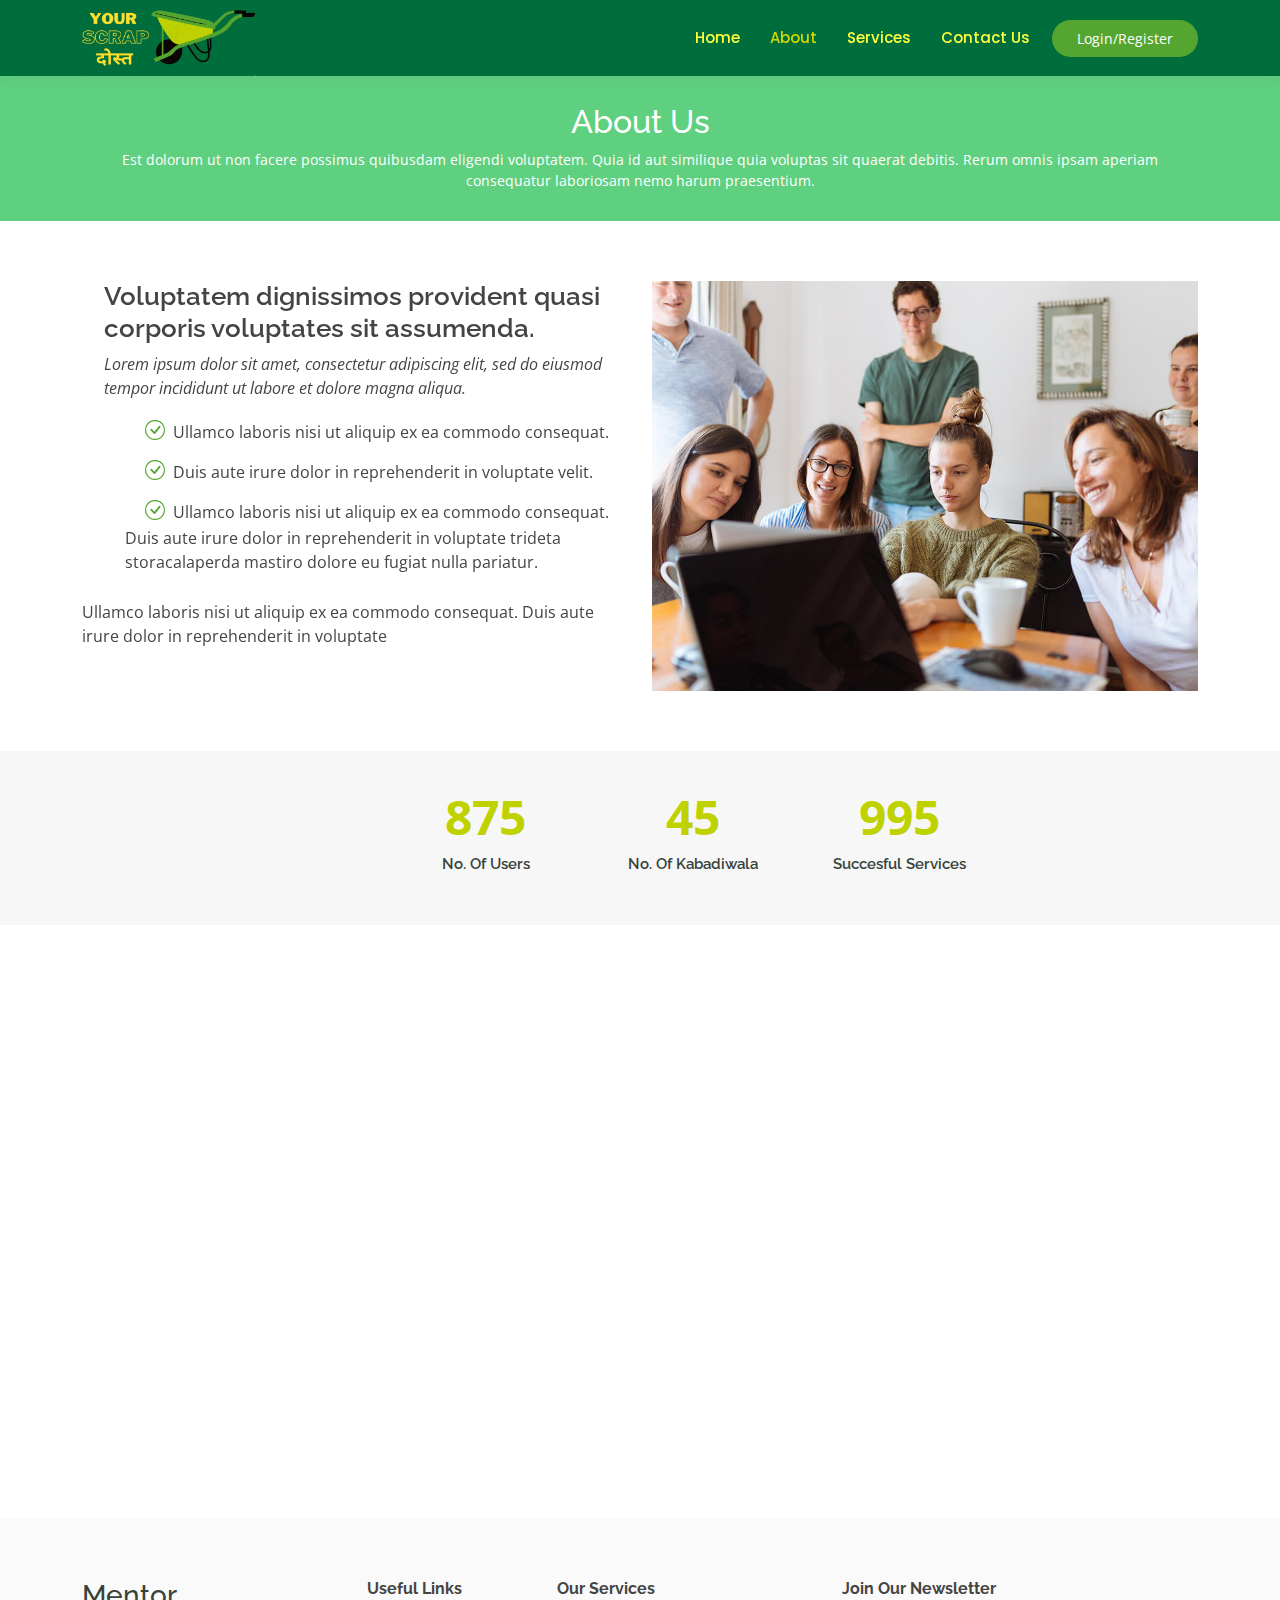
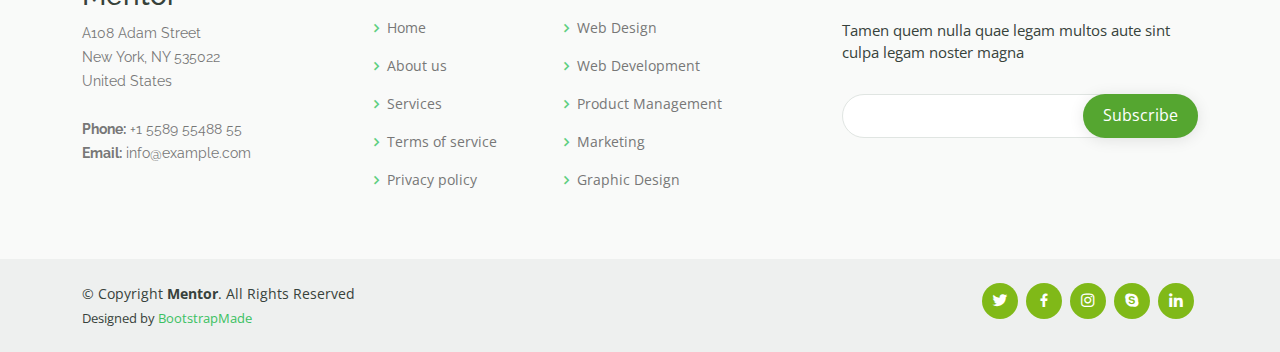
<file: about.html>
<!DOCTYPE html>
<html lang="en">

<head>
  <meta charset="utf-8">
  <meta content="width=device-width, initial-scale=1.0" name="viewport">

  <title>About - Your Scrap_दोस्त</title>
  <link rel="shortcut icon" href="assets/img/logo.png" type="image/x-icon">
  <meta content="" name="description">
  <meta content="" name="keywords">

  <!-- Favicons -->

  <link href="assets/img/apple-touch-icon.png" rel="apple-touch-icon">

  <!-- Google Fonts -->
  <link href="https://fonts.googleapis.com/css?family=Open+Sans:300,300i,400,400i,600,600i,700,700i|Raleway:300,300i,400,400i,500,500i,600,600i,700,700i|Poppins:300,300i,400,400i,500,500i,600,600i,700,700i" rel="stylesheet">

  <!-- Vendor CSS Files -->
  <link href="assets/vendor/animate.css/animate.min.css" rel="stylesheet">
  <link href="assets/vendor/aos/aos.css" rel="stylesheet">
  <link href="assets/vendor/bootstrap/css/bootstrap.min.css" rel="stylesheet">
  <link href="assets/vendor/bootstrap-icons/bootstrap-icons.css" rel="stylesheet">
  <link href="assets/vendor/boxicons/css/boxicons.min.css" rel="stylesheet">
  <link href="assets/vendor/remixicon/remixicon.css" rel="stylesheet">
  <link href="assets/vendor/swiper/swiper-bundle.min.css" rel="stylesheet">

  <!-- Template Main CSS File -->
  <link href="assets/css/style.css" rel="stylesheet">

  <!-- =======================================================
  * Template Name: Mentor
  * Updated: Mar 10 2023 with Bootstrap v5.2.3
  * Template URL: https://bootstrapmade.com/mentor-free-education-bootstrap-theme/
  * Author: BootstrapMade.com
  * License: https://bootstrapmade.com/license/
  ======================================================== -->
</head>

<body>

  <!-- ======= Header ======= -->
  <header id="header" class="fixed-top">
    <div class="container d-flex align-items-center">

      <!-- <h1 class="logo me-auto"><a href="index.html"><img src="assets/img/logo.png" alt="" class="img-fluid"></a></h1> -->
      <!-- Uncomment below if you prefer to use an image logo -->
      <a href="index.html" class="logo me-auto"><img src="assets/img/logo.png" alt="" class="img-fluid"></a>

      <nav id="navbar" class="navbar order-last order-lg-0">
        <ul>
          <li><a href="index.html">Home</a></li>
          <li><a class="active" href="about.html">About</a></li>
          <!-- <li><a href="courses.html">Courses</a></li>
          <li><a href="trainers.html">Trainers</a></li>
          <li><a href="events.html">Events</a></li> -->
          <li><a href="pricing.html">Services</a></li>

          <!-- <li class="dropdown"><a href="#"><span>Drop Down</span> <i class="bi bi-chevron-down"></i></a>
            <ul>
              <li><a href="#">Drop Down 1</a></li>
              <li class="dropdown"><a href="#"><span>Deep Drop Down</span> <i class="bi bi-chevron-right"></i></a>
                <ul>
                  <li><a href="#">Deep Drop Down 1</a></li>
                  <li><a href="#">Deep Drop Down 2</a></li>
                  <li><a href="#">Deep Drop Down 3</a></li>
                  <li><a href="#">Deep Drop Down 4</a></li>
                  <li><a href="#">Deep Drop Down 5</a></li>
                </ul>
              </li>
              <li><a href="#">Drop Down 2</a></li>
              <li><a href="#">Drop Down 3</a></li>
              <li><a href="#">Drop Down 4</a></li>
            </ul>
          </li> -->
          <li><a href="contact.html">Contact Us</a></li>
        </ul>
        <i class="bi bi-list mobile-nav-toggle"></i>
      </nav><!-- .navbar -->

      <a href="courses.html" class="get-started-btn">Login/Register</a>

    </div>
  </header><!-- End Header -->

  <main id="main">
    <!-- ======= Breadcrumbs ======= -->
    <div class="breadcrumbs" data-aos="fade-in">
      <div class="container">
        <h2>About Us</h2>
        <p>Est dolorum ut non facere possimus quibusdam eligendi voluptatem. Quia id aut similique quia voluptas sit quaerat debitis. Rerum omnis ipsam aperiam consequatur laboriosam nemo harum praesentium. </p>
      </div>
    </div><!-- End Breadcrumbs -->

    <!-- ======= About Section ======= -->
    <section id="about" class="about">
      <div class="container" data-aos="fade-up">

        <div class="row">
          <div class="col-lg-6 order-1 order-lg-2" data-aos="fade-left" data-aos-delay="100">
            <img src="assets/img/about.jpg" class="img-fluid" alt="">
          </div>
          <div class="col-lg-6 pt-4 pt-lg-0 order-2 order-lg-1 content">
            <h3>Voluptatem dignissimos provident quasi corporis voluptates sit assumenda.</h3>
            <p class="fst-italic">
              Lorem ipsum dolor sit amet, consectetur adipiscing elit, sed do eiusmod tempor incididunt ut labore et dolore
              magna aliqua.
            </p>
            <ul>
              <li><i class="bi bi-check-circle"></i> Ullamco laboris nisi ut aliquip ex ea commodo consequat.</li>
              <li><i class="bi bi-check-circle"></i> Duis aute irure dolor in reprehenderit in voluptate velit.</li>
              <li><i class="bi bi-check-circle"></i> Ullamco laboris nisi ut aliquip ex ea commodo consequat. Duis aute irure dolor in reprehenderit in voluptate trideta storacalaperda mastiro dolore eu fugiat nulla pariatur.</li>
            </ul>
            <p>
              Ullamco laboris nisi ut aliquip ex ea commodo consequat. Duis aute irure dolor in reprehenderit in voluptate
            </p>

          </div>
        </div>

      </div>
    </section><!-- End About Section -->

    <!-- ======= Counts Section ======= -->
    <section id="counts" class="counts section-bg">
      <div class="container">

        <div class="row counters">

          <div class="col-lg-3 col-6 text-center">
            <span data-purecounter-start="0" data-purecounter-end="1232" data-purecounter-duration="1" class="purecounter"></span>
            <p>No. Of Users</p>
          </div>

          <div class="col-lg-3 col-6 text-center">
            <span data-purecounter-start="0" data-purecounter-end="64" data-purecounter-duration="1" class="purecounter"></span>
            <p>No. Of Kabadiwala</p>
          </div>

          <div class="col-lg-3 col-6 text-center">
            <span data-purecounter-start="0" data-purecounter-end="1402" data-purecounter-duration="1" class="purecounter"></span>
            <p>Succesful Services</p>
          </div>

        </div>

      </div>
    </section><!-- End Counts Section -->

    <!-- ======= Testimonials Section ======= -->
    <section id="testimonials" class="testimonials">
      <div class="container" data-aos="fade-up">

        <div class="section-title">
          <h2>Reviews</h2>
          <p>What our customers are saying</p>
        </div>

        <div class="testimonials-slider swiper" data-aos="fade-up" data-aos-delay="100">
          <div class="swiper-wrapper">

            <div class="swiper-slide">
              <div class="testimonial-wrap">
                <div class="testimonial-item">
                  <img src="assets/img/testimonials/testimonials-1.jpg" class="testimonial-img" alt="">
                  <h3>Saul Goodman</h3>
                  <h4>Ceo &amp; Founder</h4>
                  <p>
                    <i class="bx bxs-quote-alt-left quote-icon-left"></i>
                    Proin iaculis purus consequat sem cure digni ssim donec porttitora entum suscipit rhoncus. Accusantium quam, ultricies eget id, aliquam eget nibh et. Maecen aliquam, risus at semper.
                    <i class="bx bxs-quote-alt-right quote-icon-right"></i>
                  </p>
                </div>
              </div>
            </div><!-- End testimonial item -->

            <div class="swiper-slide">
              <div class="testimonial-wrap">
                <div class="testimonial-item">
                  <img src="assets/img/testimonials/testimonials-2.jpg" class="testimonial-img" alt="">
                  <h3>Sara Wilsson</h3>
                  <h4>Designer</h4>
                  <p>
                    <i class="bx bxs-quote-alt-left quote-icon-left"></i>
                    Export tempor illum tamen malis malis eram quae irure esse labore quem cillum quid cillum eram malis quorum velit fore eram velit sunt aliqua noster fugiat irure amet legam anim culpa.
                    <i class="bx bxs-quote-alt-right quote-icon-right"></i>
                  </p>
                </div>
              </div>
            </div><!-- End testimonial item -->

            <div class="swiper-slide">
              <div class="testimonial-wrap">
                <div class="testimonial-item">
                  <img src="assets/img/testimonials/testimonials-3.jpg" class="testimonial-img" alt="">
                  <h3>Jena Karlis</h3>
                  <h4>Store Owner</h4>
                  <p>
                    <i class="bx bxs-quote-alt-left quote-icon-left"></i>
                    Enim nisi quem export duis labore cillum quae magna enim sint quorum nulla quem veniam duis minim tempor labore quem eram duis noster aute amet eram fore quis sint minim.
                    <i class="bx bxs-quote-alt-right quote-icon-right"></i>
                  </p>
                </div>
              </div>
            </div><!-- End testimonial item -->

            <div class="swiper-slide">
              <div class="testimonial-wrap">
                <div class="testimonial-item">
                  <img src="assets/img/testimonials/testimonials-4.jpg" class="testimonial-img" alt="">
                  <h3>Matt Brandon</h3>
                  <h4>Freelancer</h4>
                  <p>
                    <i class="bx bxs-quote-alt-left quote-icon-left"></i>
                    Fugiat enim eram quae cillum dolore dolor amet nulla culpa multos export minim fugiat minim velit minim dolor enim duis veniam ipsum anim magna sunt elit fore quem dolore labore illum veniam.
                    <i class="bx bxs-quote-alt-right quote-icon-right"></i>
                  </p>
                </div>
              </div>
            </div><!-- End testimonial item -->

            <div class="swiper-slide">
              <div class="testimonial-wrap">
                <div class="testimonial-item">
                  <img src="assets/img/testimonials/testimonials-5.jpg" class="testimonial-img" alt="">
                  <h3>John Larson</h3>
                  <h4>Entrepreneur</h4>
                  <p>
                    <i class="bx bxs-quote-alt-left quote-icon-left"></i>
                    Quis quorum aliqua sint quem legam fore sunt eram irure aliqua veniam tempor noster veniam enim culpa labore duis sunt culpa nulla illum cillum fugiat legam esse veniam culpa fore nisi cillum quid.
                    <i class="bx bxs-quote-alt-right quote-icon-right"></i>
                  </p>
                </div>
              </div>
            </div><!-- End testimonial item -->

          </div>
          <div class="swiper-pagination"></div>
        </div>

      </div>
    </section><!-- End Testimonials Section -->

  </main><!-- End #main -->

  <!-- ======= Footer ======= -->
  <footer id="footer">

    <div class="footer-top">
      <div class="container">
        <div class="row">

          <div class="col-lg-3 col-md-6 footer-contact">
            <h3>Mentor</h3>
            <p>
              A108 Adam Street <br>
              New York, NY 535022<br>
              United States <br><br>
              <strong>Phone:</strong> +1 5589 55488 55<br>
              <strong>Email:</strong> info@example.com<br>
            </p>
          </div>

          <div class="col-lg-2 col-md-6 footer-links">
            <h4>Useful Links</h4>
            <ul>
              <li><i class="bx bx-chevron-right"></i> <a href="#">Home</a></li>
              <li><i class="bx bx-chevron-right"></i> <a href="#">About us</a></li>
              <li><i class="bx bx-chevron-right"></i> <a href="#">Services</a></li>
              <li><i class="bx bx-chevron-right"></i> <a href="#">Terms of service</a></li>
              <li><i class="bx bx-chevron-right"></i> <a href="#">Privacy policy</a></li>
            </ul>
          </div>

          <div class="col-lg-3 col-md-6 footer-links">
            <h4>Our Services</h4>
            <ul>
              <li><i class="bx bx-chevron-right"></i> <a href="#">Web Design</a></li>
              <li><i class="bx bx-chevron-right"></i> <a href="#">Web Development</a></li>
              <li><i class="bx bx-chevron-right"></i> <a href="#">Product Management</a></li>
              <li><i class="bx bx-chevron-right"></i> <a href="#">Marketing</a></li>
              <li><i class="bx bx-chevron-right"></i> <a href="#">Graphic Design</a></li>
            </ul>
          </div>

          <div class="col-lg-4 col-md-6 footer-newsletter">
            <h4>Join Our Newsletter</h4>
            <p>Tamen quem nulla quae legam multos aute sint culpa legam noster magna</p>
            <form action="" method="post">
              <input type="email" name="email"><input type="submit" value="Subscribe">
            </form>
          </div>

        </div>
      </div>
    </div>

    <div class="container d-md-flex py-4">

      <div class="me-md-auto text-center text-md-start">
        <div class="copyright">
          &copy; Copyright <strong><span>Mentor</span></strong>. All Rights Reserved
        </div>
        <div class="credits">
          <!-- All the links in the footer should remain intact. -->
          <!-- You can delete the links only if you purchased the pro version. -->
          <!-- Licensing information: https://bootstrapmade.com/license/ -->
          <!-- Purchase the pro version with working PHP/AJAX contact form: https://bootstrapmade.com/mentor-free-education-bootstrap-theme/ -->
          Designed by <a href="https://bootstrapmade.com/">BootstrapMade</a>
        </div>
      </div>
      <div class="social-links text-center text-md-right pt-3 pt-md-0">
        <a href="#" class="twitter"><i class="bx bxl-twitter"></i></a>
        <a href="#" class="facebook"><i class="bx bxl-facebook"></i></a>
        <a href="#" class="instagram"><i class="bx bxl-instagram"></i></a>
        <a href="#" class="google-plus"><i class="bx bxl-skype"></i></a>
        <a href="#" class="linkedin"><i class="bx bxl-linkedin"></i></a>
      </div>
    </div>
  </footer><!-- End Footer -->

  <div id="preloader"></div>
  <a href="#" class="back-to-top d-flex align-items-center justify-content-center"><i class="bi bi-arrow-up-short"></i></a>

  <!-- Vendor JS Files -->
  <script src="assets/vendor/purecounter/purecounter_vanilla.js"></script>
  <script src="assets/vendor/aos/aos.js"></script>
  <script src="assets/vendor/bootstrap/js/bootstrap.bundle.min.js"></script>
  <script src="assets/vendor/swiper/swiper-bundle.min.js"></script>
  <script src="assets/vendor/php-email-form/validate.js"></script>

  <!-- Template Main JS File -->
  <script src="assets/js/main.js"></script>

</body>

</html>
</file>
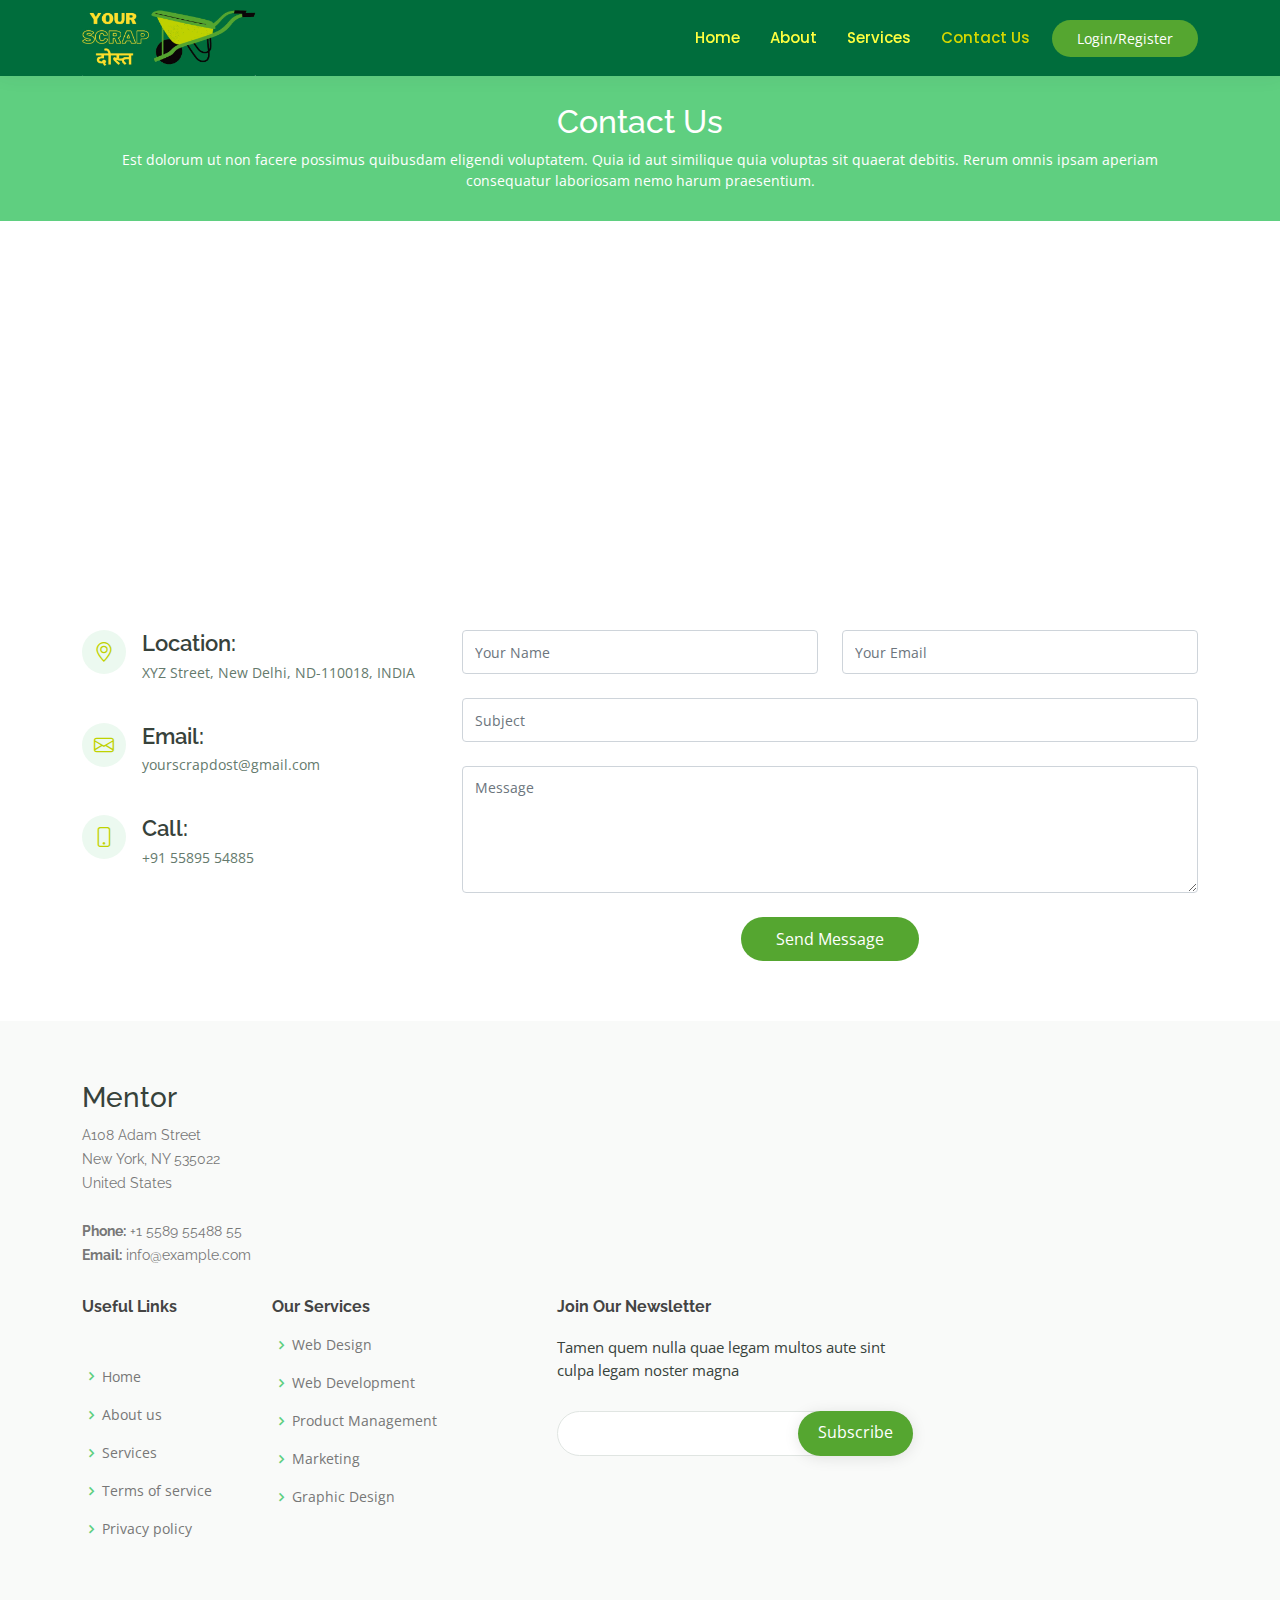
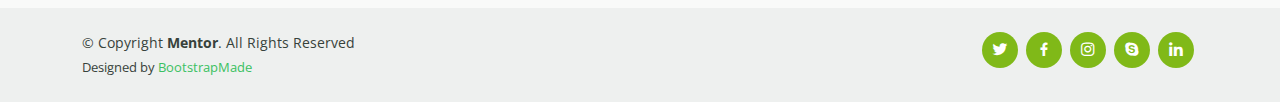
<file: contact.html>
<!DOCTYPE html>
<html lang="en">

<head>
  <meta charset="utf-8">
  <meta content="width=device-width, initial-scale=1.0" name="viewport">

  <title>Contact Us - Your Scrap_दोस्त</title>
  <link rel="shortcut icon" href="assets/img/logo.png" type="image/x-icon">
  <meta content="" name="description">
  <meta content="" name="keywords">

  <!-- Favicons -->
  <link href="assets/img/apple-touch-icon.png" rel="apple-touch-icon">

  <!-- Google Fonts -->
  <link href="https://fonts.googleapis.com/css?family=Open+Sans:300,300i,400,400i,600,600i,700,700i|Raleway:300,300i,400,400i,500,500i,600,600i,700,700i|Poppins:300,300i,400,400i,500,500i,600,600i,700,700i" rel="stylesheet">

  <!-- Vendor CSS Files -->
  <link href="assets/vendor/animate.css/animate.min.css" rel="stylesheet">
  <link href="assets/vendor/aos/aos.css" rel="stylesheet">
  <link href="assets/vendor/bootstrap/css/bootstrap.min.css" rel="stylesheet">
  <link href="assets/vendor/bootstrap-icons/bootstrap-icons.css" rel="stylesheet">
  <link href="assets/vendor/boxicons/css/boxicons.min.css" rel="stylesheet">
  <link href="assets/vendor/remixicon/remixicon.css" rel="stylesheet">
  <link href="assets/vendor/swiper/swiper-bundle.min.css" rel="stylesheet">

  <!-- Template Main CSS File -->
  <link href="assets/css/style.css" rel="stylesheet">

  <!-- =======================================================
  * Template Name: Mentor
  * Updated: Mar 10 2023 with Bootstrap v5.2.3
  * Template URL: https://bootstrapmade.com/mentor-free-education-bootstrap-theme/
  * Author: BootstrapMade.com
  * License: https://bootstrapmade.com/license/
  ======================================================== -->
</head>

<body>

  <!-- ======= Header ======= -->
  <header id="header" class="fixed-top">
    <div class="container d-flex align-items-center">

      <!-- <h1 class="logo me-auto"><a href="index.html">Mentor</a></h1> -->
      <!-- Uncomment below if you prefer to use an image logo -->
      <a href="index.html" class="logo me-auto"><img src="assets/img/logo.png" alt="" class="img-fluid"></a>

      <nav id="navbar" class="navbar order-last order-lg-0">
        <ul>
          <li><a href="index.html">Home</a></li>
          <li><a href="about.html">About</a></li>
          <!-- <li><a href="courses.html">Courses</a></li>
          <li><a href="trainers.html">Trainers</a></li>
          <li><a href="events.html">Events</a></li> -->
          <li><a href="pricing.html">Services</a></li>

          <!-- <li class="dropdown"><a href="#"><span>Drop Down</span> <i class="bi bi-chevron-down"></i></a>
            <ul>
              <li><a href="#">Drop Down 1</a></li>
              <li class="dropdown"><a href="#"><span>Deep Drop Down</span> <i class="bi bi-chevron-right"></i></a>
                <ul>
                  <li><a href="#">Deep Drop Down 1</a></li>
                  <li><a href="#">Deep Drop Down 2</a></li>
                  <li><a href="#">Deep Drop Down 3</a></li>
                  <li><a href="#">Deep Drop Down 4</a></li>
                  <li><a href="#">Deep Drop Down 5</a></li>
                </ul>
              </li>
              <li><a href="#">Drop Down 2</a></li>
              <li><a href="#">Drop Down 3</a></li>
              <li><a href="#">Drop Down 4</a></li>
            </ul>
          </li> -->
          <li><a class="active" href="contact.html">Contact Us</a></li>
        </ul>
        <i class="bi bi-list mobile-nav-toggle"></i>
      </nav><!-- .navbar -->

      <a href="courses.html" class="get-started-btn">Login/Register<a>

    </div>
  </header><!-- End Header -->

  <main id="main">

    <!-- ======= Breadcrumbs ======= -->
    <div class="breadcrumbs" data-aos="fade-in">
      <div class="container">
        <h2>Contact Us</h2>
        <p>Est dolorum ut non facere possimus quibusdam eligendi voluptatem. Quia id aut similique quia voluptas sit quaerat debitis. Rerum omnis ipsam aperiam consequatur laboriosam nemo harum praesentium. </p>
      </div>
    </div><!-- End Breadcrumbs -->

    <!-- ======= Contact Section ======= -->
    <section id="contact" class="contact">
      <div data-aos="fade-up">
        <!-- <iframe style="border:0; width: 100%; height: 350px;" src="https://www.google.com/maps/embed?pb=!1m14!1m8!1m3!1d12097.433213460943!2d-74.0062269!3d40.7101282!3m2!1i1024!2i768!4f13.1!3m3!1m2!1s0x0%3A0xb89d1fe6bc499443!2sDowntown+Conference+Center!5e0!3m2!1smk!2sbg!4v1539943755621" frameborder="0" allowfullscreen></iframe> -->
        <iframe style="border:0; width: 100%; height: 350px;" src="https://www.google.com/maps/embed?pb=!1m18!1m12!1m3!1d3502.929031379637!2d77.07953937519153!3d28.601905775681487!2m3!1f0!2f0!3f0!3m2!1i1024!2i768!4f13.1!3m3!1m2!1s0x390d1bd07f2bb4f5%3A0xd3df589a150d6de6!2sDashrathpuri%20Metro%20station%20Gate%20No.%203!5e0!3m2!1sen!2sin!4v1685351393130!5m2!1sen!2sin" frameborder="0" allowfullscreen></iframe>      
      </div>

      <div class="container" data-aos="fade-up">

        <div class="row mt-5">

          <div class="col-lg-4">
            <div class="info">
              <div class="address">
                <i class="bi bi-geo-alt"></i>
                <h4>Location:</h4>
                <p> XYZ Street, New Delhi, ND-110018, INDIA</p>
              </div>

              <div class="email">
                <i class="bi bi-envelope"></i>
                <h4>Email:</h4>
                <p>yourscrapdost@gmail.com</p>
              </div>

              <div class="phone">
                <i class="bi bi-phone"></i>
                <h4>Call:</h4>
                <p>+91 55895 54885</p>
              </div>

            </div>

          </div>

          <div class="col-lg-8 mt-5 mt-lg-0">

            <form action="forms/contact.php" method="post" role="form" class="php-email-form">
              <div class="row">
                <div class="col-md-6 form-group">
                  <input type="text" name="name" class="form-control" id="name" placeholder="Your Name" required>
                </div>
                <div class="col-md-6 form-group mt-3 mt-md-0">
                  <input type="email" class="form-control" name="email" id="email" placeholder="Your Email" required>
                </div>
              </div>
              <div class="form-group mt-3">
                <input type="text" class="form-control" name="subject" id="subject" placeholder="Subject" required>
              </div>
              <div class="form-group mt-3">
                <textarea class="form-control" name="message" rows="5" placeholder="Message" required></textarea>
              </div>
              <div class="my-3">
                <div class="loading">Loading</div>
                <div class="error-message"></div>
                <div class="sent-message">Your message has been sent. Thank you!</div>
              </div>
              <div class="text-center"><button type="submit">Send Message</button></div>
            </form>

          </div>

        </div>

      </div>
    </section><!-- End Contact Section -->

  </main><!-- End #main -->

  <!-- ======= Footer ======= -->
  <footer id="footer">

    <div class="footer-top">
      <div class="container">
        <div class="row">

          <div class="col-lg-3 col-md-6 footer-contact">
            <h3>Mentor</h3>
            <p>
              A108 Adam Street <br>
              New York, NY 535022<br>
              United States <br><br>
              <strong>Phone:</strong> +1 5589 55488 55<br>
              <strong>Email:</strong> info@example.com<br>
            </p>
          </div>

          <div class="col-lg-2 col-md-6 footer-links">
            <h4>Useful Links</h4>
            <ul>
              <li><i class="bx bx-chevron-right"></i> <a href="#">Home</a></li>
              <li><i class="bx bx-chevron-right"></i> <a href="#">About us</a></li>
              <li><i class="bx bx-chevron-right"></i> <a href="#">Services</a></li>
              <li><i class="bx bx-chevron-right"></i> <a href="#">Terms of service</a></li>
              <li><i class="bx bx-chevron-right"></i> <a href="#">Privacy policy</a></li>
            </ul>
          </div>

          <div class="col-lg-3 col-md-6 footer-links">
            <h4>Our Services</h4>
            <ul>
              <li><i class="bx bx-chevron-right"></i> <a href="#">Web Design</a></li>
              <li><i class="bx bx-chevron-right"></i> <a href="#">Web Development</a></li>
              <li><i class="bx bx-chevron-right"></i> <a href="#">Product Management</a></li>
              <li><i class="bx bx-chevron-right"></i> <a href="#">Marketing</a></li>
              <li><i class="bx bx-chevron-right"></i> <a href="#">Graphic Design</a></li>
            </ul>
          </div>

          <div class="col-lg-4 col-md-6 footer-newsletter">
            <h4>Join Our Newsletter</h4>
            <p>Tamen quem nulla quae legam multos aute sint culpa legam noster magna</p>
            <form action="" method="post">
              <input type="email" name="email"><input type="submit" value="Subscribe">
            </form>
          </div>

        </div>
      </div>
    </div>

    <div class="container d-md-flex py-4">

      <div class="me-md-auto text-center text-md-start">
        <div class="copyright">
          &copy; Copyright <strong><span>Mentor</span></strong>. All Rights Reserved
        </div>
        <div class="credits">
          <!-- All the links in the footer should remain intact. -->
          <!-- You can delete the links only if you purchased the pro version. -->
          <!-- Licensing information: https://bootstrapmade.com/license/ -->
          <!-- Purchase the pro version with working PHP/AJAX contact form: https://bootstrapmade.com/mentor-free-education-bootstrap-theme/ -->
          Designed by <a href="https://bootstrapmade.com/">BootstrapMade</a>
        </div>
      </div>
      <div class="social-links text-center text-md-right pt-3 pt-md-0">
        <a href="#" class="twitter"><i class="bx bxl-twitter"></i></a>
        <a href="#" class="facebook"><i class="bx bxl-facebook"></i></a>
        <a href="#" class="instagram"><i class="bx bxl-instagram"></i></a>
        <a href="#" class="google-plus"><i class="bx bxl-skype"></i></a>
        <a href="#" class="linkedin"><i class="bx bxl-linkedin"></i></a>
      </div>
    </div>
  </footer><!-- End Footer -->

  <div id="preloader"></div>
  <a href="#" class="back-to-top d-flex align-items-center justify-content-center"><i class="bi bi-arrow-up-short"></i></a>

  <!-- Vendor JS Files -->
  <script src="assets/vendor/purecounter/purecounter_vanilla.js"></script>
  <script src="assets/vendor/aos/aos.js"></script>
  <script src="assets/vendor/bootstrap/js/bootstrap.bundle.min.js"></script>
  <script src="assets/vendor/swiper/swiper-bundle.min.js"></script>
  <script src="assets/vendor/php-email-form/validate.js"></script>

  <!-- Template Main JS File -->
  <script src="assets/js/main.js"></script>

</body>

</html>
</file>
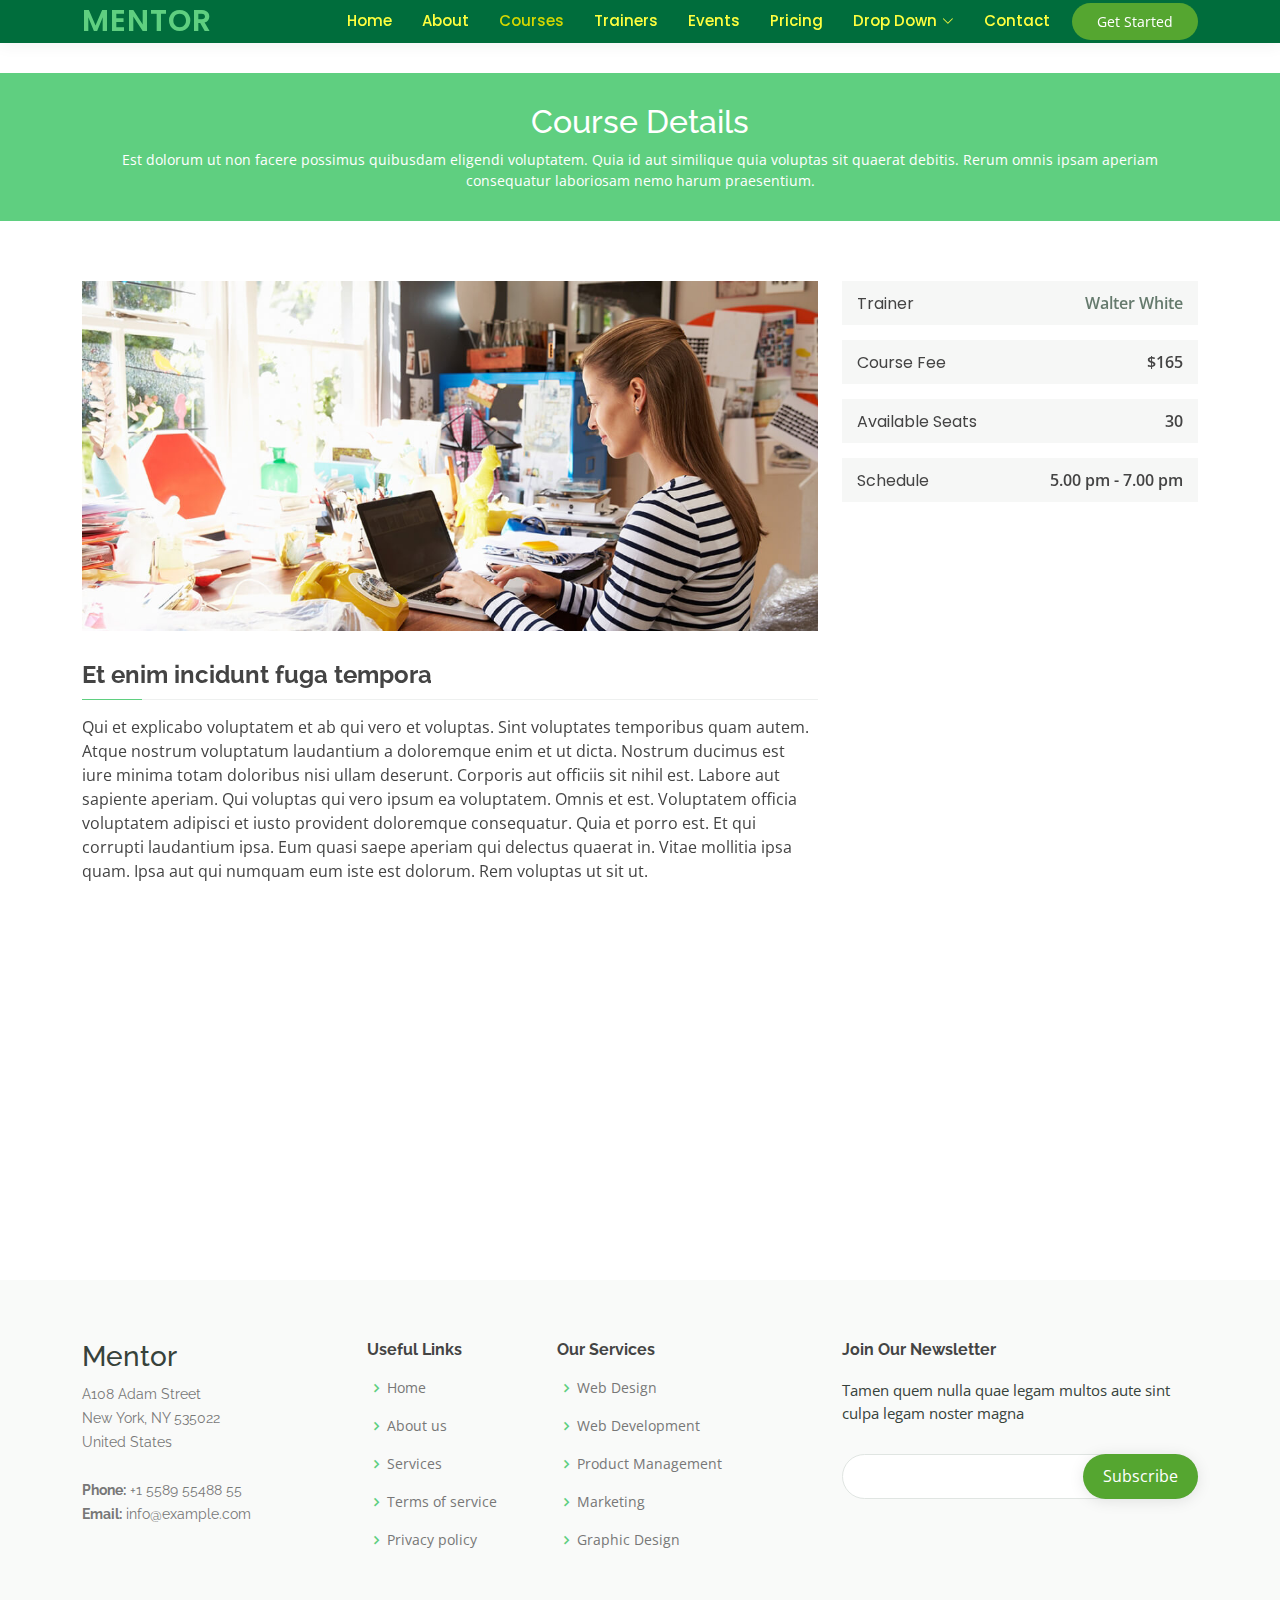
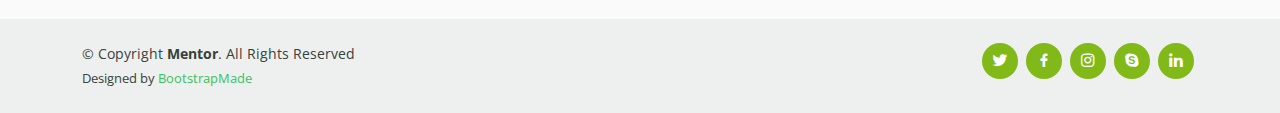
<file: course-details.html>
<!DOCTYPE html>
<html lang="en">

<head>
  <meta charset="utf-8">
  <meta content="width=device-width, initial-scale=1.0" name="viewport">

  <title>Course Details - Mentor Bootstrap Template</title>
  <meta content="" name="description">
  <meta content="" name="keywords">

  <!-- Favicons -->
  <link href="assets/img/favicon.png" rel="icon">
  <link href="assets/img/apple-touch-icon.png" rel="apple-touch-icon">

  <!-- Google Fonts -->
  <link href="https://fonts.googleapis.com/css?family=Open+Sans:300,300i,400,400i,600,600i,700,700i|Raleway:300,300i,400,400i,500,500i,600,600i,700,700i|Poppins:300,300i,400,400i,500,500i,600,600i,700,700i" rel="stylesheet">

  <!-- Vendor CSS Files -->
  <link href="assets/vendor/animate.css/animate.min.css" rel="stylesheet">
  <link href="assets/vendor/aos/aos.css" rel="stylesheet">
  <link href="assets/vendor/bootstrap/css/bootstrap.min.css" rel="stylesheet">
  <link href="assets/vendor/bootstrap-icons/bootstrap-icons.css" rel="stylesheet">
  <link href="assets/vendor/boxicons/css/boxicons.min.css" rel="stylesheet">
  <link href="assets/vendor/remixicon/remixicon.css" rel="stylesheet">
  <link href="assets/vendor/swiper/swiper-bundle.min.css" rel="stylesheet">

  <!-- Template Main CSS File -->
  <link href="assets/css/style.css" rel="stylesheet">

  <!-- =======================================================
  * Template Name: Mentor
  * Updated: Mar 10 2023 with Bootstrap v5.2.3
  * Template URL: https://bootstrapmade.com/mentor-free-education-bootstrap-theme/
  * Author: BootstrapMade.com
  * License: https://bootstrapmade.com/license/
  ======================================================== -->
</head>

<body>

  <!-- ======= Header ======= -->
  <header id="header" class="fixed-top">
    <div class="container d-flex align-items-center">

      <h1 class="logo me-auto"><a href="index.html">Mentor</a></h1>
      <!-- Uncomment below if you prefer to use an image logo -->
      <!-- <a href="index.html" class="logo me-auto"><img src="assets/img/logo.png" alt="" class="img-fluid"></a>-->

      <nav id="navbar" class="navbar order-last order-lg-0">
        <ul>
          <li><a href="index.html">Home</a></li>
          <li><a href="about.html">About</a></li>
          <li><a class="active" href="courses.html">Courses</a></li>
          <li><a href="trainers.html">Trainers</a></li>
          <li><a href="events.html">Events</a></li>
          <li><a href="pricing.html">Pricing</a></li>

          <li class="dropdown"><a href="#"><span>Drop Down</span> <i class="bi bi-chevron-down"></i></a>
            <ul>
              <li><a href="#">Drop Down 1</a></li>
              <li class="dropdown"><a href="#"><span>Deep Drop Down</span> <i class="bi bi-chevron-right"></i></a>
                <ul>
                  <li><a href="#">Deep Drop Down 1</a></li>
                  <li><a href="#">Deep Drop Down 2</a></li>
                  <li><a href="#">Deep Drop Down 3</a></li>
                  <li><a href="#">Deep Drop Down 4</a></li>
                  <li><a href="#">Deep Drop Down 5</a></li>
                </ul>
              </li>
              <li><a href="#">Drop Down 2</a></li>
              <li><a href="#">Drop Down 3</a></li>
              <li><a href="#">Drop Down 4</a></li>
            </ul>
          </li>
          <li><a href="contact.html">Contact</a></li>
        </ul>
        <i class="bi bi-list mobile-nav-toggle"></i>
      </nav><!-- .navbar -->

      <a href="courses.html" class="get-started-btn">Get Started</a>

    </div>
  </header><!-- End Header -->

  <main id="main">

    <!-- ======= Breadcrumbs ======= -->
    <div class="breadcrumbs" data-aos="fade-in">
      <div class="container">
        <h2>Course Details</h2>
        <p>Est dolorum ut non facere possimus quibusdam eligendi voluptatem. Quia id aut similique quia voluptas sit quaerat debitis. Rerum omnis ipsam aperiam consequatur laboriosam nemo harum praesentium. </p>
      </div>
    </div><!-- End Breadcrumbs -->

    <!-- ======= Cource Details Section ======= -->
    <section id="course-details" class="course-details">
      <div class="container" data-aos="fade-up">

        <div class="row">
          <div class="col-lg-8">
            <img src="assets/img/course-details.jpg" class="img-fluid" alt="">
            <h3>Et enim incidunt fuga tempora</h3>
            <p>
              Qui et explicabo voluptatem et ab qui vero et voluptas. Sint voluptates temporibus quam autem. Atque nostrum voluptatum laudantium a doloremque enim et ut dicta. Nostrum ducimus est iure minima totam doloribus nisi ullam deserunt. Corporis aut officiis sit nihil est. Labore aut sapiente aperiam.
              Qui voluptas qui vero ipsum ea voluptatem. Omnis et est. Voluptatem officia voluptatem adipisci et iusto provident doloremque consequatur. Quia et porro est. Et qui corrupti laudantium ipsa.
              Eum quasi saepe aperiam qui delectus quaerat in. Vitae mollitia ipsa quam. Ipsa aut qui numquam eum iste est dolorum. Rem voluptas ut sit ut.
            </p>
          </div>
          <div class="col-lg-4">

            <div class="course-info d-flex justify-content-between align-items-center">
              <h5>Trainer</h5>
              <p><a href="#">Walter White</a></p>
            </div>

            <div class="course-info d-flex justify-content-between align-items-center">
              <h5>Course Fee</h5>
              <p>$165</p>
            </div>

            <div class="course-info d-flex justify-content-between align-items-center">
              <h5>Available Seats</h5>
              <p>30</p>
            </div>

            <div class="course-info d-flex justify-content-between align-items-center">
              <h5>Schedule</h5>
              <p>5.00 pm - 7.00 pm</p>
            </div>

          </div>
        </div>

      </div>
    </section><!-- End Cource Details Section -->

    <!-- ======= Cource Details Tabs Section ======= -->
    <section id="cource-details-tabs" class="cource-details-tabs">
      <div class="container" data-aos="fade-up">

        <div class="row">
          <div class="col-lg-3">
            <ul class="nav nav-tabs flex-column">
              <li class="nav-item">
                <a class="nav-link active show" data-bs-toggle="tab" href="#tab-1">Modi sit est</a>
              </li>
              <li class="nav-item">
                <a class="nav-link" data-bs-toggle="tab" href="#tab-2">Unde praesentium sed</a>
              </li>
              <li class="nav-item">
                <a class="nav-link" data-bs-toggle="tab" href="#tab-3">Pariatur explicabo vel</a>
              </li>
              <li class="nav-item">
                <a class="nav-link" data-bs-toggle="tab" href="#tab-4">Nostrum qui quasi</a>
              </li>
              <li class="nav-item">
                <a class="nav-link" data-bs-toggle="tab" href="#tab-5">Iusto ut expedita aut</a>
              </li>
            </ul>
          </div>
          <div class="col-lg-9 mt-4 mt-lg-0">
            <div class="tab-content">
              <div class="tab-pane active show" id="tab-1">
                <div class="row">
                  <div class="col-lg-8 details order-2 order-lg-1">
                    <h3>Architecto ut aperiam autem id</h3>
                    <p class="fst-italic">Qui laudantium consequatur laborum sit qui ad sapiente dila parde sonata raqer a videna mareta paulona marka</p>
                    <p>Et nobis maiores eius. Voluptatibus ut enim blanditiis atque harum sint. Laborum eos ipsum ipsa odit magni. Incidunt hic ut molestiae aut qui. Est repellat minima eveniet eius et quis magni nihil. Consequatur dolorem quaerat quos qui similique accusamus nostrum rem vero</p>
                  </div>
                  <div class="col-lg-4 text-center order-1 order-lg-2">
                    <img src="assets/img/course-details-tab-1.png" alt="" class="img-fluid">
                  </div>
                </div>
              </div>
              <div class="tab-pane" id="tab-2">
                <div class="row">
                  <div class="col-lg-8 details order-2 order-lg-1">
                    <h3>Et blanditiis nemo veritatis excepturi</h3>
                    <p class="fst-italic">Qui laudantium consequatur laborum sit qui ad sapiente dila parde sonata raqer a videna mareta paulona marka</p>
                    <p>Ea ipsum voluptatem consequatur quis est. Illum error ullam omnis quia et reiciendis sunt sunt est. Non aliquid repellendus itaque accusamus eius et velit ipsa voluptates. Optio nesciunt eaque beatae accusamus lerode pakto madirna desera vafle de nideran pal</p>
                  </div>
                  <div class="col-lg-4 text-center order-1 order-lg-2">
                    <img src="assets/img/course-details-tab-2.png" alt="" class="img-fluid">
                  </div>
                </div>
              </div>
              <div class="tab-pane" id="tab-3">
                <div class="row">
                  <div class="col-lg-8 details order-2 order-lg-1">
                    <h3>Impedit facilis occaecati odio neque aperiam sit</h3>
                    <p class="fst-italic">Eos voluptatibus quo. Odio similique illum id quidem non enim fuga. Qui natus non sunt dicta dolor et. In asperiores velit quaerat perferendis aut</p>
                    <p>Iure officiis odit rerum. Harum sequi eum illum corrupti culpa veritatis quisquam. Neque necessitatibus illo rerum eum ut. Commodi ipsam minima molestiae sed laboriosam a iste odio. Earum odit nesciunt fugiat sit ullam. Soluta et harum voluptatem optio quae</p>
                  </div>
                  <div class="col-lg-4 text-center order-1 order-lg-2">
                    <img src="assets/img/course-details-tab-3.png" alt="" class="img-fluid">
                  </div>
                </div>
              </div>
              <div class="tab-pane" id="tab-4">
                <div class="row">
                  <div class="col-lg-8 details order-2 order-lg-1">
                    <h3>Fuga dolores inventore laboriosam ut est accusamus laboriosam dolore</h3>
                    <p class="fst-italic">Totam aperiam accusamus. Repellat consequuntur iure voluptas iure porro quis delectus</p>
                    <p>Eaque consequuntur consequuntur libero expedita in voluptas. Nostrum ipsam necessitatibus aliquam fugiat debitis quis velit. Eum ex maxime error in consequatur corporis atque. Eligendi asperiores sed qui veritatis aperiam quia a laborum inventore</p>
                  </div>
                  <div class="col-lg-4 text-center order-1 order-lg-2">
                    <img src="assets/img/course-details-tab-4.png" alt="" class="img-fluid">
                  </div>
                </div>
              </div>
              <div class="tab-pane" id="tab-5">
                <div class="row">
                  <div class="col-lg-8 details order-2 order-lg-1">
                    <h3>Est eveniet ipsam sindera pad rone matrelat sando reda</h3>
                    <p class="fst-italic">Omnis blanditiis saepe eos autem qui sunt debitis porro quia.</p>
                    <p>Exercitationem nostrum omnis. Ut reiciendis repudiandae minus. Omnis recusandae ut non quam ut quod eius qui. Ipsum quia odit vero atque qui quibusdam amet. Occaecati sed est sint aut vitae molestiae voluptate vel</p>
                  </div>
                  <div class="col-lg-4 text-center order-1 order-lg-2">
                    <img src="assets/img/course-details-tab-5.png" alt="" class="img-fluid">
                  </div>
                </div>
              </div>
            </div>
          </div>
        </div>

      </div>
    </section><!-- End Cource Details Tabs Section -->

  </main><!-- End #main -->

  <!-- ======= Footer ======= -->
  <footer id="footer">

    <div class="footer-top">
      <div class="container">
        <div class="row">

          <div class="col-lg-3 col-md-6 footer-contact">
            <h3>Mentor</h3>
            <p>
              A108 Adam Street <br>
              New York, NY 535022<br>
              United States <br><br>
              <strong>Phone:</strong> +1 5589 55488 55<br>
              <strong>Email:</strong> info@example.com<br>
            </p>
          </div>

          <div class="col-lg-2 col-md-6 footer-links">
            <h4>Useful Links</h4>
            <ul>
              <li><i class="bx bx-chevron-right"></i> <a href="#">Home</a></li>
              <li><i class="bx bx-chevron-right"></i> <a href="#">About us</a></li>
              <li><i class="bx bx-chevron-right"></i> <a href="#">Services</a></li>
              <li><i class="bx bx-chevron-right"></i> <a href="#">Terms of service</a></li>
              <li><i class="bx bx-chevron-right"></i> <a href="#">Privacy policy</a></li>
            </ul>
          </div>

          <div class="col-lg-3 col-md-6 footer-links">
            <h4>Our Services</h4>
            <ul>
              <li><i class="bx bx-chevron-right"></i> <a href="#">Web Design</a></li>
              <li><i class="bx bx-chevron-right"></i> <a href="#">Web Development</a></li>
              <li><i class="bx bx-chevron-right"></i> <a href="#">Product Management</a></li>
              <li><i class="bx bx-chevron-right"></i> <a href="#">Marketing</a></li>
              <li><i class="bx bx-chevron-right"></i> <a href="#">Graphic Design</a></li>
            </ul>
          </div>

          <div class="col-lg-4 col-md-6 footer-newsletter">
            <h4>Join Our Newsletter</h4>
            <p>Tamen quem nulla quae legam multos aute sint culpa legam noster magna</p>
            <form action="" method="post">
              <input type="email" name="email"><input type="submit" value="Subscribe">
            </form>
          </div>

        </div>
      </div>
    </div>

    <div class="container d-md-flex py-4">

      <div class="me-md-auto text-center text-md-start">
        <div class="copyright">
          &copy; Copyright <strong><span>Mentor</span></strong>. All Rights Reserved
        </div>
        <div class="credits">
          <!-- All the links in the footer should remain intact. -->
          <!-- You can delete the links only if you purchased the pro version. -->
          <!-- Licensing information: https://bootstrapmade.com/license/ -->
          <!-- Purchase the pro version with working PHP/AJAX contact form: https://bootstrapmade.com/mentor-free-education-bootstrap-theme/ -->
          Designed by <a href="https://bootstrapmade.com/">BootstrapMade</a>
        </div>
      </div>
      <div class="social-links text-center text-md-right pt-3 pt-md-0">
        <a href="#" class="twitter"><i class="bx bxl-twitter"></i></a>
        <a href="#" class="facebook"><i class="bx bxl-facebook"></i></a>
        <a href="#" class="instagram"><i class="bx bxl-instagram"></i></a>
        <a href="#" class="google-plus"><i class="bx bxl-skype"></i></a>
        <a href="#" class="linkedin"><i class="bx bxl-linkedin"></i></a>
      </div>
    </div>
  </footer><!-- End Footer -->

  <div id="preloader"></div>
  <a href="#" class="back-to-top d-flex align-items-center justify-content-center"><i class="bi bi-arrow-up-short"></i></a>

  <!-- Vendor JS Files -->
  <script src="assets/vendor/purecounter/purecounter_vanilla.js"></script>
  <script src="assets/vendor/aos/aos.js"></script>
  <script src="assets/vendor/bootstrap/js/bootstrap.bundle.min.js"></script>
  <script src="assets/vendor/swiper/swiper-bundle.min.js"></script>
  <script src="assets/vendor/php-email-form/validate.js"></script>

  <!-- Template Main JS File -->
  <script src="assets/js/main.js"></script>

</body>

</html>
</file>
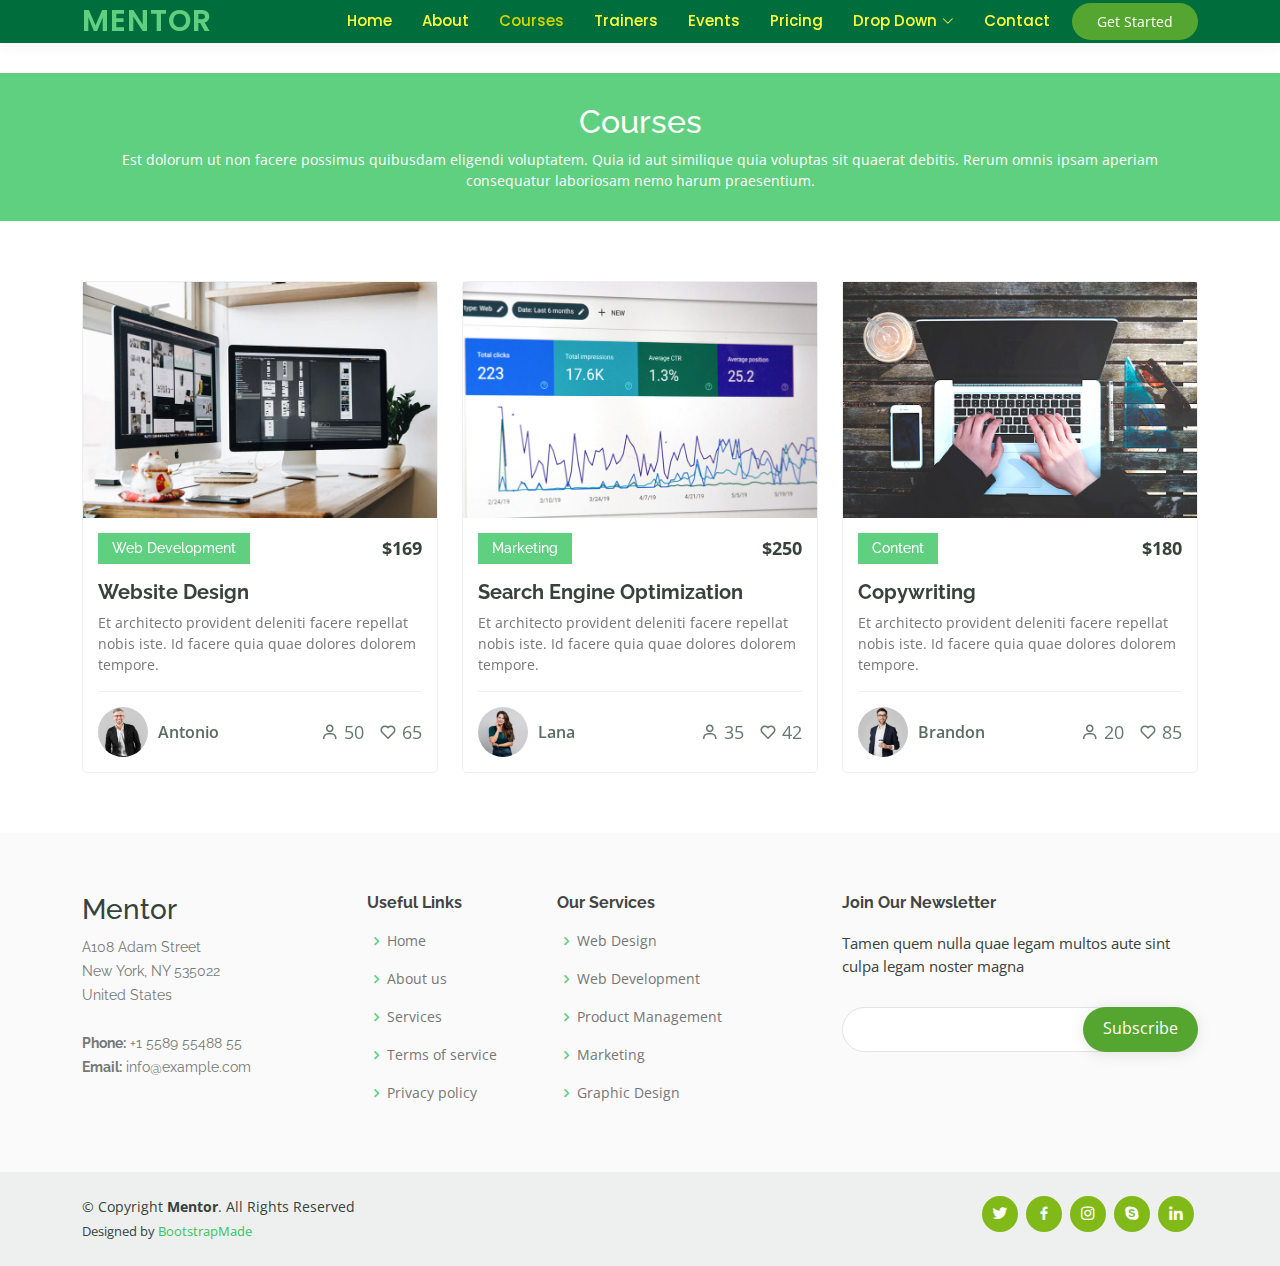
<file: courses.html>
<!DOCTYPE html>
<html lang="en">

<head>
  <meta charset="utf-8">
  <meta content="width=device-width, initial-scale=1.0" name="viewport">

  <title>Courses - Mentor Bootstrap Template</title>
  <meta content="" name="description">
  <meta content="" name="keywords">

  <!-- Favicons -->
  <link href="assets/img/favicon.png" rel="icon">
  <link href="assets/img/apple-touch-icon.png" rel="apple-touch-icon">

  <!-- Google Fonts -->
  <link href="https://fonts.googleapis.com/css?family=Open+Sans:300,300i,400,400i,600,600i,700,700i|Raleway:300,300i,400,400i,500,500i,600,600i,700,700i|Poppins:300,300i,400,400i,500,500i,600,600i,700,700i" rel="stylesheet">

  <!-- Vendor CSS Files -->
  <link href="assets/vendor/animate.css/animate.min.css" rel="stylesheet">
  <link href="assets/vendor/aos/aos.css" rel="stylesheet">
  <link href="assets/vendor/bootstrap/css/bootstrap.min.css" rel="stylesheet">
  <link href="assets/vendor/bootstrap-icons/bootstrap-icons.css" rel="stylesheet">
  <link href="assets/vendor/boxicons/css/boxicons.min.css" rel="stylesheet">
  <link href="assets/vendor/remixicon/remixicon.css" rel="stylesheet">
  <link href="assets/vendor/swiper/swiper-bundle.min.css" rel="stylesheet">

  <!-- Template Main CSS File -->
  <link href="assets/css/style.css" rel="stylesheet">

  <!-- =======================================================
  * Template Name: Mentor
  * Updated: Mar 10 2023 with Bootstrap v5.2.3
  * Template URL: https://bootstrapmade.com/mentor-free-education-bootstrap-theme/
  * Author: BootstrapMade.com
  * License: https://bootstrapmade.com/license/
  ======================================================== -->
</head>

<body>

  <!-- ======= Header ======= -->
  <header id="header" class="fixed-top">
    <div class="container d-flex align-items-center">

      <h1 class="logo me-auto"><a href="index.html">Mentor</a></h1>
      <!-- Uncomment below if you prefer to use an image logo -->
      <!-- <a href="index.html" class="logo me-auto"><img src="assets/img/logo.png" alt="" class="img-fluid"></a>-->

      <nav id="navbar" class="navbar order-last order-lg-0">
        <ul>
          <li><a href="index.html">Home</a></li>
          <li><a href="about.html">About</a></li>
          <li><a class="active" href="courses.html">Courses</a></li>
          <li><a href="trainers.html">Trainers</a></li>
          <li><a href="events.html">Events</a></li>
          <li><a href="pricing.html">Pricing</a></li>

          <li class="dropdown"><a href="#"><span>Drop Down</span> <i class="bi bi-chevron-down"></i></a>
            <ul>
              <li><a href="#">Drop Down 1</a></li>
              <li class="dropdown"><a href="#"><span>Deep Drop Down</span> <i class="bi bi-chevron-right"></i></a>
                <ul>
                  <li><a href="#">Deep Drop Down 1</a></li>
                  <li><a href="#">Deep Drop Down 2</a></li>
                  <li><a href="#">Deep Drop Down 3</a></li>
                  <li><a href="#">Deep Drop Down 4</a></li>
                  <li><a href="#">Deep Drop Down 5</a></li>
                </ul>
              </li>
              <li><a href="#">Drop Down 2</a></li>
              <li><a href="#">Drop Down 3</a></li>
              <li><a href="#">Drop Down 4</a></li>
            </ul>
          </li>
          <li><a href="contact.html">Contact</a></li>
        </ul>
        <i class="bi bi-list mobile-nav-toggle"></i>
      </nav><!-- .navbar -->

      <a href="courses.html" class="get-started-btn">Get Started</a>

    </div>
  </header><!-- End Header -->

  <main id="main" data-aos="fade-in">

    <!-- ======= Breadcrumbs ======= -->
    <div class="breadcrumbs">
      <div class="container">
        <h2>Courses</h2>
        <p>Est dolorum ut non facere possimus quibusdam eligendi voluptatem. Quia id aut similique quia voluptas sit quaerat debitis. Rerum omnis ipsam aperiam consequatur laboriosam nemo harum praesentium. </p>
      </div>
    </div><!-- End Breadcrumbs -->

    <!-- ======= Courses Section ======= -->
    <section id="courses" class="courses">
      <div class="container" data-aos="fade-up">

        <div class="row" data-aos="zoom-in" data-aos-delay="100">

          <div class="col-lg-4 col-md-6 d-flex align-items-stretch">
            <div class="course-item">
              <img src="assets/img/course-1.jpg" class="img-fluid" alt="...">
              <div class="course-content">
                <div class="d-flex justify-content-between align-items-center mb-3">
                  <h4>Web Development</h4>
                  <p class="price">$169</p>
                </div>

                <h3><a href="course-details.html">Website Design</a></h3>
                <p>Et architecto provident deleniti facere repellat nobis iste. Id facere quia quae dolores dolorem tempore.</p>
                <div class="trainer d-flex justify-content-between align-items-center">
                  <div class="trainer-profile d-flex align-items-center">
                    <img src="assets/img/trainers/trainer-1.jpg" class="img-fluid" alt="">
                    <span>Antonio</span>
                  </div>
                  <div class="trainer-rank d-flex align-items-center">
                    <i class="bx bx-user"></i>&nbsp;50
                    &nbsp;&nbsp;
                    <i class="bx bx-heart"></i>&nbsp;65
                  </div>
                </div>
              </div>
            </div>
          </div> <!-- End Course Item-->

          <div class="col-lg-4 col-md-6 d-flex align-items-stretch mt-4 mt-md-0">
            <div class="course-item">
              <img src="assets/img/course-2.jpg" class="img-fluid" alt="...">
              <div class="course-content">
                <div class="d-flex justify-content-between align-items-center mb-3">
                  <h4>Marketing</h4>
                  <p class="price">$250</p>
                </div>

                <h3><a href="course-details.html">Search Engine Optimization</a></h3>
                <p>Et architecto provident deleniti facere repellat nobis iste. Id facere quia quae dolores dolorem tempore.</p>
                <div class="trainer d-flex justify-content-between align-items-center">
                  <div class="trainer-profile d-flex align-items-center">
                    <img src="assets/img/trainers/trainer-2.jpg" class="img-fluid" alt="">
                    <span>Lana</span>
                  </div>
                  <div class="trainer-rank d-flex align-items-center">
                    <i class="bx bx-user"></i>&nbsp;35
                    &nbsp;&nbsp;
                    <i class="bx bx-heart"></i>&nbsp;42
                  </div>
                </div>
              </div>
            </div>
          </div> <!-- End Course Item-->

          <div class="col-lg-4 col-md-6 d-flex align-items-stretch mt-4 mt-lg-0">
            <div class="course-item">
              <img src="assets/img/course-3.jpg" class="img-fluid" alt="...">
              <div class="course-content">
                <div class="d-flex justify-content-between align-items-center mb-3">
                  <h4>Content</h4>
                  <p class="price">$180</p>
                </div>

                <h3><a href="course-details.html">Copywriting</a></h3>
                <p>Et architecto provident deleniti facere repellat nobis iste. Id facere quia quae dolores dolorem tempore.</p>
                <div class="trainer d-flex justify-content-between align-items-center">
                  <div class="trainer-profile d-flex align-items-center">
                    <img src="assets/img/trainers/trainer-3.jpg" class="img-fluid" alt="">
                    <span>Brandon</span>
                  </div>
                  <div class="trainer-rank d-flex align-items-center">
                    <i class="bx bx-user"></i>&nbsp;20
                    &nbsp;&nbsp;
                    <i class="bx bx-heart"></i>&nbsp;85
                  </div>
                </div>
              </div>
            </div>
          </div> <!-- End Course Item-->

        </div>

      </div>
    </section><!-- End Courses Section -->

  </main><!-- End #main -->

  <!-- ======= Footer ======= -->
  <footer id="footer">

    <div class="footer-top">
      <div class="container">
        <div class="row">

          <div class="col-lg-3 col-md-6 footer-contact">
            <h3>Mentor</h3>
            <p>
              A108 Adam Street <br>
              New York, NY 535022<br>
              United States <br><br>
              <strong>Phone:</strong> +1 5589 55488 55<br>
              <strong>Email:</strong> info@example.com<br>
            </p>
          </div>

          <div class="col-lg-2 col-md-6 footer-links">
            <h4>Useful Links</h4>
            <ul>
              <li><i class="bx bx-chevron-right"></i> <a href="#">Home</a></li>
              <li><i class="bx bx-chevron-right"></i> <a href="#">About us</a></li>
              <li><i class="bx bx-chevron-right"></i> <a href="#">Services</a></li>
              <li><i class="bx bx-chevron-right"></i> <a href="#">Terms of service</a></li>
              <li><i class="bx bx-chevron-right"></i> <a href="#">Privacy policy</a></li>
            </ul>
          </div>

          <div class="col-lg-3 col-md-6 footer-links">
            <h4>Our Services</h4>
            <ul>
              <li><i class="bx bx-chevron-right"></i> <a href="#">Web Design</a></li>
              <li><i class="bx bx-chevron-right"></i> <a href="#">Web Development</a></li>
              <li><i class="bx bx-chevron-right"></i> <a href="#">Product Management</a></li>
              <li><i class="bx bx-chevron-right"></i> <a href="#">Marketing</a></li>
              <li><i class="bx bx-chevron-right"></i> <a href="#">Graphic Design</a></li>
            </ul>
          </div>

          <div class="col-lg-4 col-md-6 footer-newsletter">
            <h4>Join Our Newsletter</h4>
            <p>Tamen quem nulla quae legam multos aute sint culpa legam noster magna</p>
            <form action="" method="post">
              <input type="email" name="email"><input type="submit" value="Subscribe">
            </form>
          </div>

        </div>
      </div>
    </div>

    <div class="container d-md-flex py-4">

      <div class="me-md-auto text-center text-md-start">
        <div class="copyright">
          &copy; Copyright <strong><span>Mentor</span></strong>. All Rights Reserved
        </div>
        <div class="credits">
          <!-- All the links in the footer should remain intact. -->
          <!-- You can delete the links only if you purchased the pro version. -->
          <!-- Licensing information: https://bootstrapmade.com/license/ -->
          <!-- Purchase the pro version with working PHP/AJAX contact form: https://bootstrapmade.com/mentor-free-education-bootstrap-theme/ -->
          Designed by <a href="https://bootstrapmade.com/">BootstrapMade</a>
        </div>
      </div>
      <div class="social-links text-center text-md-right pt-3 pt-md-0">
        <a href="#" class="twitter"><i class="bx bxl-twitter"></i></a>
        <a href="#" class="facebook"><i class="bx bxl-facebook"></i></a>
        <a href="#" class="instagram"><i class="bx bxl-instagram"></i></a>
        <a href="#" class="google-plus"><i class="bx bxl-skype"></i></a>
        <a href="#" class="linkedin"><i class="bx bxl-linkedin"></i></a>
      </div>
    </div>
  </footer><!-- End Footer -->

  <div id="preloader"></div>
  <a href="#" class="back-to-top d-flex align-items-center justify-content-center"><i class="bi bi-arrow-up-short"></i></a>

  <!-- Vendor JS Files -->
  <script src="assets/vendor/purecounter/purecounter_vanilla.js"></script>
  <script src="assets/vendor/aos/aos.js"></script>
  <script src="assets/vendor/bootstrap/js/bootstrap.bundle.min.js"></script>
  <script src="assets/vendor/swiper/swiper-bundle.min.js"></script>
  <script src="assets/vendor/php-email-form/validate.js"></script>

  <!-- Template Main JS File -->
  <script src="assets/js/main.js"></script>

</body>

</html>
</file>
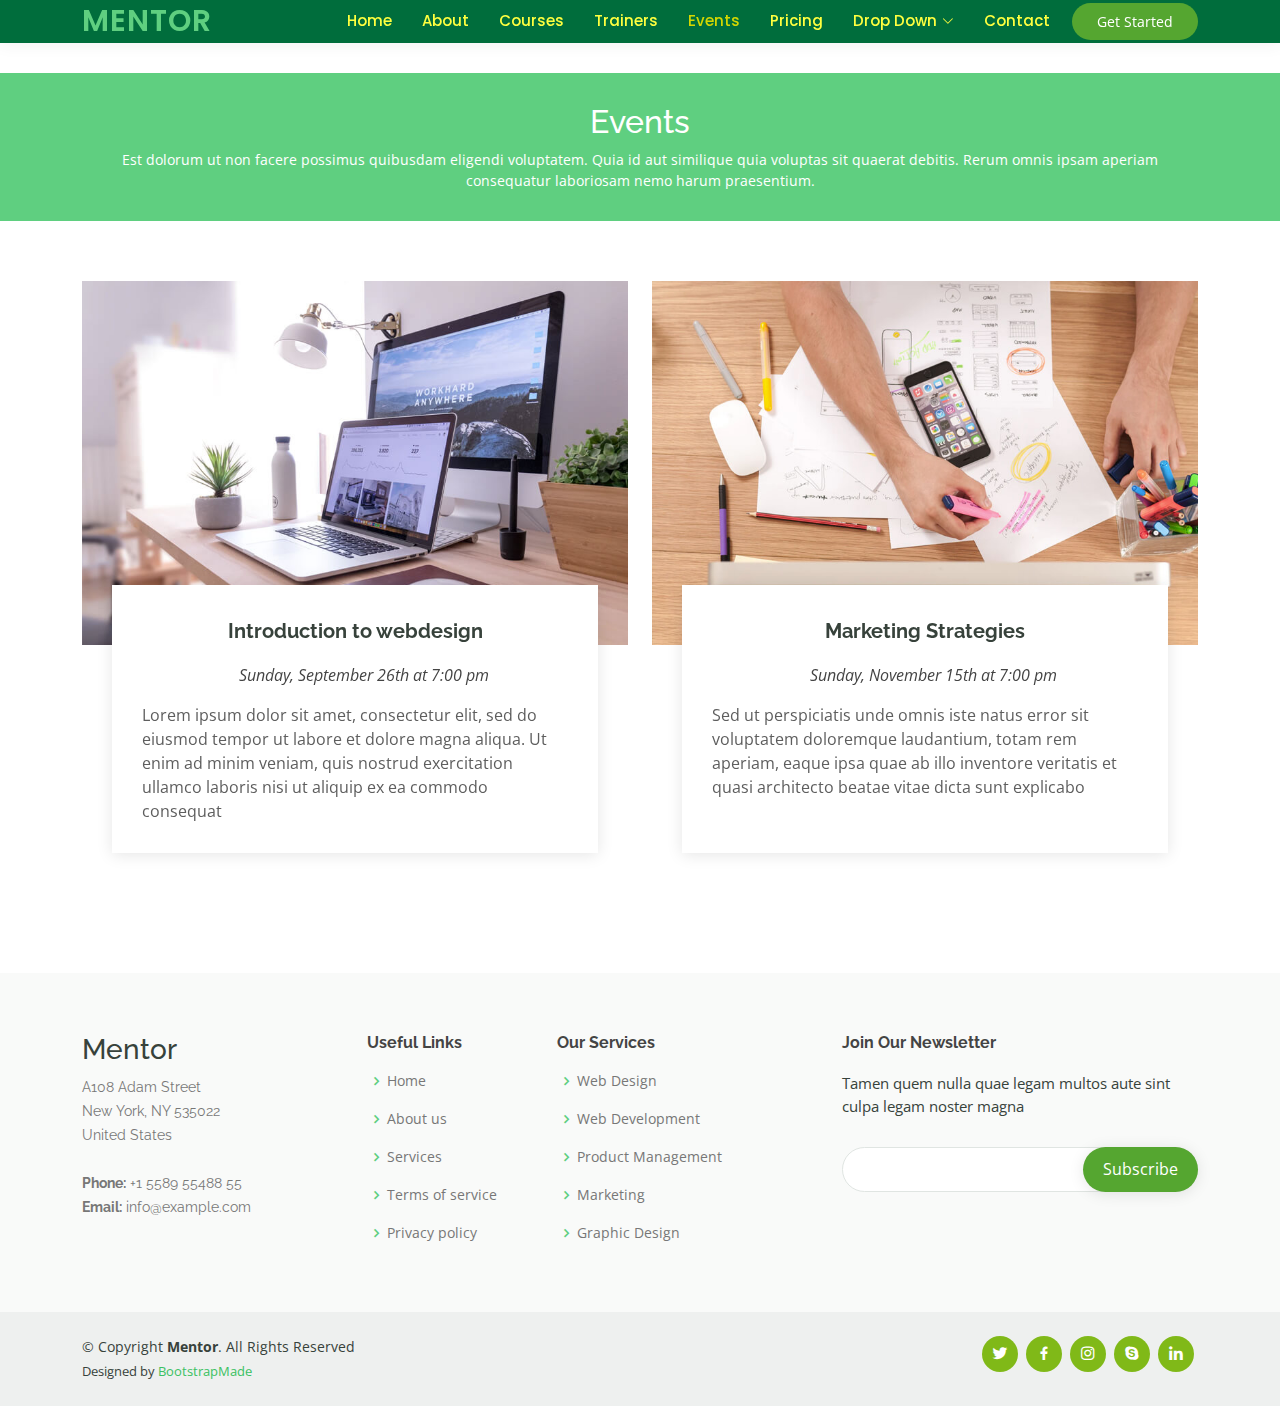
<file: events.html>
<!DOCTYPE html>
<html lang="en">

<head>
  <meta charset="utf-8">
  <meta content="width=device-width, initial-scale=1.0" name="viewport">

  <title>Events - Mentor Bootstrap Template</title>
  <meta content="" name="description">
  <meta content="" name="keywords">

  <!-- Favicons -->
  <link href="assets/img/favicon.png" rel="icon">
  <link href="assets/img/apple-touch-icon.png" rel="apple-touch-icon">

  <!-- Google Fonts -->
  <link href="https://fonts.googleapis.com/css?family=Open+Sans:300,300i,400,400i,600,600i,700,700i|Raleway:300,300i,400,400i,500,500i,600,600i,700,700i|Poppins:300,300i,400,400i,500,500i,600,600i,700,700i" rel="stylesheet">

  <!-- Vendor CSS Files -->
  <link href="assets/vendor/animate.css/animate.min.css" rel="stylesheet">
  <link href="assets/vendor/aos/aos.css" rel="stylesheet">
  <link href="assets/vendor/bootstrap/css/bootstrap.min.css" rel="stylesheet">
  <link href="assets/vendor/bootstrap-icons/bootstrap-icons.css" rel="stylesheet">
  <link href="assets/vendor/boxicons/css/boxicons.min.css" rel="stylesheet">
  <link href="assets/vendor/remixicon/remixicon.css" rel="stylesheet">
  <link href="assets/vendor/swiper/swiper-bundle.min.css" rel="stylesheet">

  <!-- Template Main CSS File -->
  <link href="assets/css/style.css" rel="stylesheet">

  <!-- =======================================================
  * Template Name: Mentor
  * Updated: Mar 10 2023 with Bootstrap v5.2.3
  * Template URL: https://bootstrapmade.com/mentor-free-education-bootstrap-theme/
  * Author: BootstrapMade.com
  * License: https://bootstrapmade.com/license/
  ======================================================== -->
</head>

<body>

  <!-- ======= Header ======= -->
  <header id="header" class="fixed-top">
    <div class="container d-flex align-items-center">

      <h1 class="logo me-auto"><a href="index.html">Mentor</a></h1>
      <!-- Uncomment below if you prefer to use an image logo -->
      <!-- <a href="index.html" class="logo me-auto"><img src="assets/img/logo.png" alt="" class="img-fluid"></a>-->

      <nav id="navbar" class="navbar order-last order-lg-0">
        <ul>
          <li><a href="index.html">Home</a></li>
          <li><a href="about.html">About</a></li>
          <li><a href="courses.html">Courses</a></li>
          <li><a href="trainers.html">Trainers</a></li>
          <li><a class="active" href="events.html">Events</a></li>
          <li><a href="pricing.html">Pricing</a></li>

          <li class="dropdown"><a href="#"><span>Drop Down</span> <i class="bi bi-chevron-down"></i></a>
            <ul>
              <li><a href="#">Drop Down 1</a></li>
              <li class="dropdown"><a href="#"><span>Deep Drop Down</span> <i class="bi bi-chevron-right"></i></a>
                <ul>
                  <li><a href="#">Deep Drop Down 1</a></li>
                  <li><a href="#">Deep Drop Down 2</a></li>
                  <li><a href="#">Deep Drop Down 3</a></li>
                  <li><a href="#">Deep Drop Down 4</a></li>
                  <li><a href="#">Deep Drop Down 5</a></li>
                </ul>
              </li>
              <li><a href="#">Drop Down 2</a></li>
              <li><a href="#">Drop Down 3</a></li>
              <li><a href="#">Drop Down 4</a></li>
            </ul>
          </li>
          <li><a href="contact.html">Contact</a></li>
        </ul>
        <i class="bi bi-list mobile-nav-toggle"></i>
      </nav><!-- .navbar -->

      <a href="courses.html" class="get-started-btn">Get Started</a>

    </div>
  </header><!-- End Header -->

  <main id="main">

    <!-- ======= Breadcrumbs ======= -->
    <div class="breadcrumbs" data-aos="fade-in">
      <div class="container">
        <h2>Events</h2>
        <p>Est dolorum ut non facere possimus quibusdam eligendi voluptatem. Quia id aut similique quia voluptas sit quaerat debitis. Rerum omnis ipsam aperiam consequatur laboriosam nemo harum praesentium. </p>
      </div>
    </div><!-- End Breadcrumbs -->

    <!-- ======= Events Section ======= -->
    <section id="events" class="events">
      <div class="container" data-aos="fade-up">

        <div class="row">
          <div class="col-md-6 d-flex align-items-stretch">
            <div class="card">
              <div class="card-img">
                <img src="assets/img/events-1.jpg" alt="...">
              </div>
              <div class="card-body">
                <h5 class="card-title"><a href="">Introduction to webdesign</a></h5>
                <p class="fst-italic text-center">Sunday, September 26th at 7:00 pm</p>
                <p class="card-text">Lorem ipsum dolor sit amet, consectetur elit, sed do eiusmod tempor ut labore et dolore magna aliqua. Ut enim ad minim veniam, quis nostrud exercitation ullamco laboris nisi ut aliquip ex ea commodo consequat</p>
              </div>
            </div>
          </div>
          <div class="col-md-6 d-flex align-items-stretch">
            <div class="card">
              <div class="card-img">
                <img src="assets/img/events-2.jpg" alt="...">
              </div>
              <div class="card-body">
                <h5 class="card-title"><a href="">Marketing Strategies</a></h5>
                <p class="fst-italic text-center">Sunday, November 15th at 7:00 pm</p>
                <p class="card-text">Sed ut perspiciatis unde omnis iste natus error sit voluptatem doloremque laudantium, totam rem aperiam, eaque ipsa quae ab illo inventore veritatis et quasi architecto beatae vitae dicta sunt explicabo</p>
              </div>
            </div>

          </div>
        </div>

      </div>
    </section><!-- End Events Section -->

  </main><!-- End #main -->

  <!-- ======= Footer ======= -->
  <footer id="footer">

    <div class="footer-top">
      <div class="container">
        <div class="row">

          <div class="col-lg-3 col-md-6 footer-contact">
            <h3>Mentor</h3>
            <p>
              A108 Adam Street <br>
              New York, NY 535022<br>
              United States <br><br>
              <strong>Phone:</strong> +1 5589 55488 55<br>
              <strong>Email:</strong> info@example.com<br>
            </p>
          </div>

          <div class="col-lg-2 col-md-6 footer-links">
            <h4>Useful Links</h4>
            <ul>
              <li><i class="bx bx-chevron-right"></i> <a href="#">Home</a></li>
              <li><i class="bx bx-chevron-right"></i> <a href="#">About us</a></li>
              <li><i class="bx bx-chevron-right"></i> <a href="#">Services</a></li>
              <li><i class="bx bx-chevron-right"></i> <a href="#">Terms of service</a></li>
              <li><i class="bx bx-chevron-right"></i> <a href="#">Privacy policy</a></li>
            </ul>
          </div>

          <div class="col-lg-3 col-md-6 footer-links">
            <h4>Our Services</h4>
            <ul>
              <li><i class="bx bx-chevron-right"></i> <a href="#">Web Design</a></li>
              <li><i class="bx bx-chevron-right"></i> <a href="#">Web Development</a></li>
              <li><i class="bx bx-chevron-right"></i> <a href="#">Product Management</a></li>
              <li><i class="bx bx-chevron-right"></i> <a href="#">Marketing</a></li>
              <li><i class="bx bx-chevron-right"></i> <a href="#">Graphic Design</a></li>
            </ul>
          </div>

          <div class="col-lg-4 col-md-6 footer-newsletter">
            <h4>Join Our Newsletter</h4>
            <p>Tamen quem nulla quae legam multos aute sint culpa legam noster magna</p>
            <form action="" method="post">
              <input type="email" name="email"><input type="submit" value="Subscribe">
            </form>
          </div>

        </div>
      </div>
    </div>

    <div class="container d-md-flex py-4">

      <div class="me-md-auto text-center text-md-start">
        <div class="copyright">
          &copy; Copyright <strong><span>Mentor</span></strong>. All Rights Reserved
        </div>
        <div class="credits">
          <!-- All the links in the footer should remain intact. -->
          <!-- You can delete the links only if you purchased the pro version. -->
          <!-- Licensing information: https://bootstrapmade.com/license/ -->
          <!-- Purchase the pro version with working PHP/AJAX contact form: https://bootstrapmade.com/mentor-free-education-bootstrap-theme/ -->
          Designed by <a href="https://bootstrapmade.com/">BootstrapMade</a>
        </div>
      </div>
      <div class="social-links text-center text-md-right pt-3 pt-md-0">
        <a href="#" class="twitter"><i class="bx bxl-twitter"></i></a>
        <a href="#" class="facebook"><i class="bx bxl-facebook"></i></a>
        <a href="#" class="instagram"><i class="bx bxl-instagram"></i></a>
        <a href="#" class="google-plus"><i class="bx bxl-skype"></i></a>
        <a href="#" class="linkedin"><i class="bx bxl-linkedin"></i></a>
      </div>
    </div>
  </footer><!-- End Footer -->

  <div id="preloader"></div>
  <a href="#" class="back-to-top d-flex align-items-center justify-content-center"><i class="bi bi-arrow-up-short"></i></a>

  <!-- Vendor JS Files -->
  <script src="assets/vendor/purecounter/purecounter_vanilla.js"></script>
  <script src="assets/vendor/aos/aos.js"></script>
  <script src="assets/vendor/bootstrap/js/bootstrap.bundle.min.js"></script>
  <script src="assets/vendor/swiper/swiper-bundle.min.js"></script>
  <script src="assets/vendor/php-email-form/validate.js"></script>

  <!-- Template Main JS File -->
  <script src="assets/js/main.js"></script>

</body>

</html>
</file>
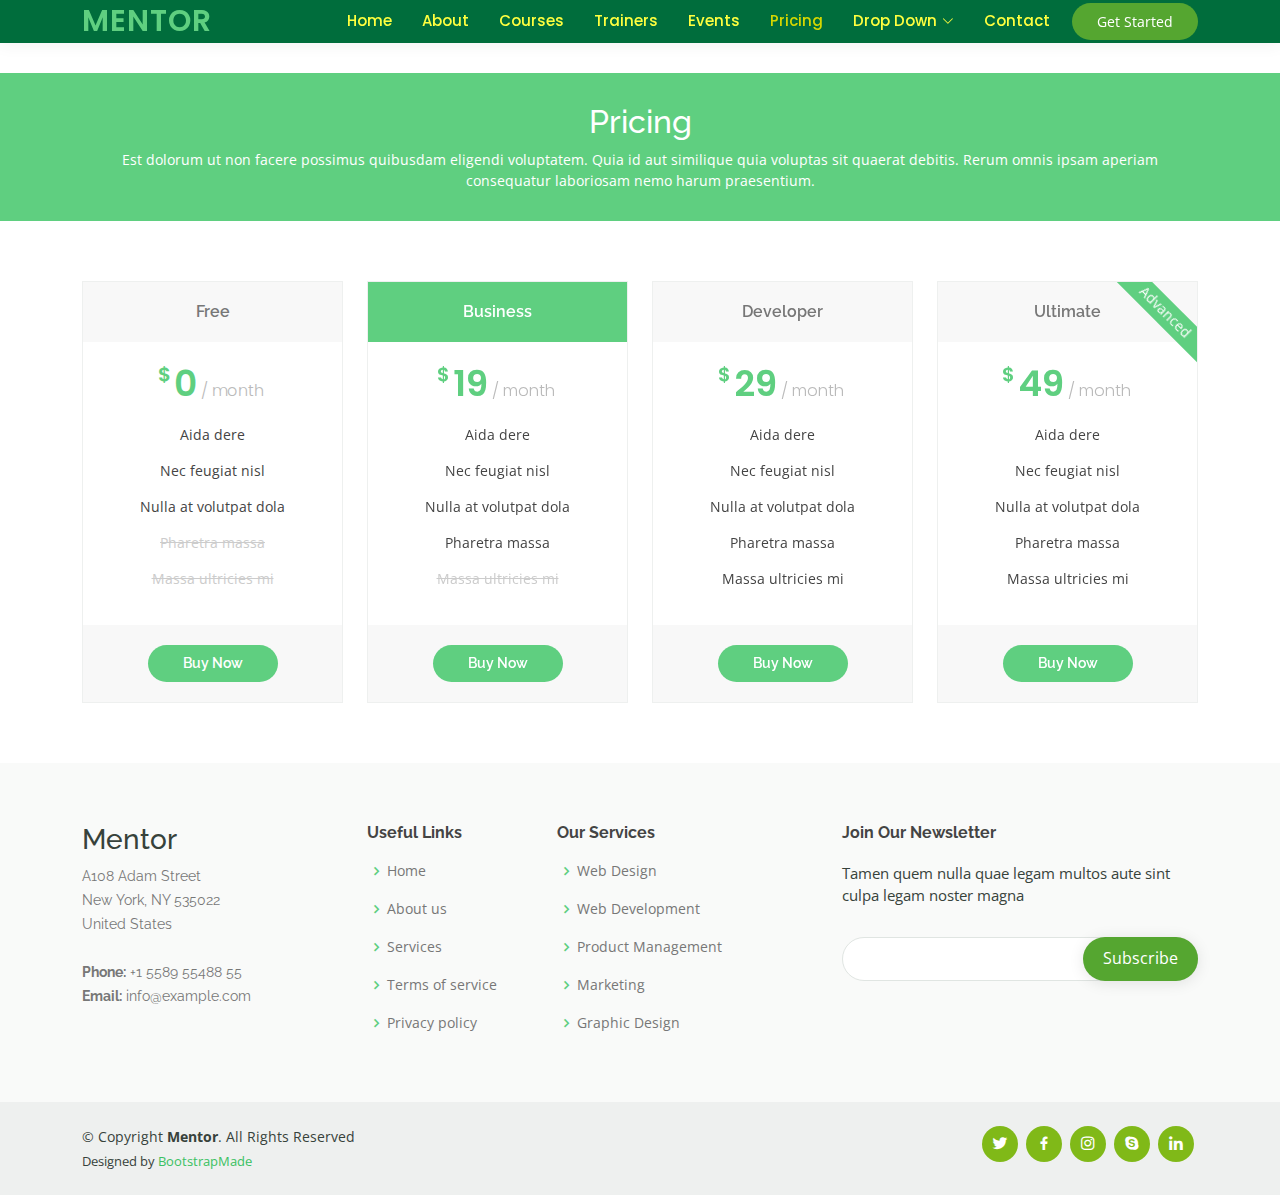
<file: pricing.html>
<!DOCTYPE html>
<html lang="en">

<head>
  <meta charset="utf-8">
  <meta content="width=device-width, initial-scale=1.0" name="viewport">

  <title>Pricing - Mentor Bootstrap Template</title>
  <meta content="" name="description">
  <meta content="" name="keywords">

  <!-- Favicons -->
  <link href="assets/img/favicon.png" rel="icon">
  <link href="assets/img/apple-touch-icon.png" rel="apple-touch-icon">

  <!-- Google Fonts -->
  <link href="https://fonts.googleapis.com/css?family=Open+Sans:300,300i,400,400i,600,600i,700,700i|Raleway:300,300i,400,400i,500,500i,600,600i,700,700i|Poppins:300,300i,400,400i,500,500i,600,600i,700,700i" rel="stylesheet">

  <!-- Vendor CSS Files -->
  <link href="assets/vendor/animate.css/animate.min.css" rel="stylesheet">
  <link href="assets/vendor/aos/aos.css" rel="stylesheet">
  <link href="assets/vendor/bootstrap/css/bootstrap.min.css" rel="stylesheet">
  <link href="assets/vendor/bootstrap-icons/bootstrap-icons.css" rel="stylesheet">
  <link href="assets/vendor/boxicons/css/boxicons.min.css" rel="stylesheet">
  <link href="assets/vendor/remixicon/remixicon.css" rel="stylesheet">
  <link href="assets/vendor/swiper/swiper-bundle.min.css" rel="stylesheet">

  <!-- Template Main CSS File -->
  <link href="assets/css/style.css" rel="stylesheet">

  <!-- =======================================================
  * Template Name: Mentor
  * Updated: Mar 10 2023 with Bootstrap v5.2.3
  * Template URL: https://bootstrapmade.com/mentor-free-education-bootstrap-theme/
  * Author: BootstrapMade.com
  * License: https://bootstrapmade.com/license/
  ======================================================== -->
</head>

<body>

  <!-- ======= Header ======= -->
  <header id="header" class="fixed-top">
    <div class="container d-flex align-items-center">

      <h1 class="logo me-auto"><a href="index.html">Mentor</a></h1>
      <!-- Uncomment below if you prefer to use an image logo -->
      <!-- <a href="index.html" class="logo me-auto"><img src="assets/img/logo.png" alt="" class="img-fluid"></a>-->

      <nav id="navbar" class="navbar order-last order-lg-0">
        <ul>
          <li><a href="index.html">Home</a></li>
          <li><a href="about.html">About</a></li>
          <li><a href="courses.html">Courses</a></li>
          <li><a href="trainers.html">Trainers</a></li>
          <li><a href="events.html">Events</a></li>
          <li><a class="active" href="pricing.html">Pricing</a></li>

          <li class="dropdown"><a href="#"><span>Drop Down</span> <i class="bi bi-chevron-down"></i></a>
            <ul>
              <li><a href="#">Drop Down 1</a></li>
              <li class="dropdown"><a href="#"><span>Deep Drop Down</span> <i class="bi bi-chevron-right"></i></a>
                <ul>
                  <li><a href="#">Deep Drop Down 1</a></li>
                  <li><a href="#">Deep Drop Down 2</a></li>
                  <li><a href="#">Deep Drop Down 3</a></li>
                  <li><a href="#">Deep Drop Down 4</a></li>
                  <li><a href="#">Deep Drop Down 5</a></li>
                </ul>
              </li>
              <li><a href="#">Drop Down 2</a></li>
              <li><a href="#">Drop Down 3</a></li>
              <li><a href="#">Drop Down 4</a></li>
            </ul>
          </li>
          <li><a href="contact.html">Contact</a></li>
        </ul>
        <i class="bi bi-list mobile-nav-toggle"></i>
      </nav><!-- .navbar -->

      <a href="courses.html" class="get-started-btn">Get Started</a>

    </div>
  </header><!-- End Header -->

  <main id="main">
    <!-- ======= Breadcrumbs ======= -->
    <div class="breadcrumbs" data-aos="fade-in">
      <div class="container">
        <h2>Pricing</h2>
        <p>Est dolorum ut non facere possimus quibusdam eligendi voluptatem. Quia id aut similique quia voluptas sit quaerat debitis. Rerum omnis ipsam aperiam consequatur laboriosam nemo harum praesentium. </p>
      </div>
    </div><!-- End Breadcrumbs -->

    <!-- ======= Pricing Section ======= -->
    <section id="pricing" class="pricing">
      <div class="container" data-aos="fade-up">

        <div class="row">

          <div class="col-lg-3 col-md-6">
            <div class="box">
              <h3>Free</h3>
              <h4><sup>$</sup>0<span> / month</span></h4>
              <ul>
                <li>Aida dere</li>
                <li>Nec feugiat nisl</li>
                <li>Nulla at volutpat dola</li>
                <li class="na">Pharetra massa</li>
                <li class="na">Massa ultricies mi</li>
              </ul>
              <div class="btn-wrap">
                <a href="#" class="btn-buy">Buy Now</a>
              </div>
            </div>
          </div>

          <div class="col-lg-3 col-md-6 mt-4 mt-md-0">
            <div class="box featured">
              <h3>Business</h3>
              <h4><sup>$</sup>19<span> / month</span></h4>
              <ul>
                <li>Aida dere</li>
                <li>Nec feugiat nisl</li>
                <li>Nulla at volutpat dola</li>
                <li>Pharetra massa</li>
                <li class="na">Massa ultricies mi</li>
              </ul>
              <div class="btn-wrap">
                <a href="#" class="btn-buy">Buy Now</a>
              </div>
            </div>
          </div>

          <div class="col-lg-3 col-md-6 mt-4 mt-lg-0">
            <div class="box">
              <h3>Developer</h3>
              <h4><sup>$</sup>29<span> / month</span></h4>
              <ul>
                <li>Aida dere</li>
                <li>Nec feugiat nisl</li>
                <li>Nulla at volutpat dola</li>
                <li>Pharetra massa</li>
                <li>Massa ultricies mi</li>
              </ul>
              <div class="btn-wrap">
                <a href="#" class="btn-buy">Buy Now</a>
              </div>
            </div>
          </div>

          <div class="col-lg-3 col-md-6 mt-4 mt-lg-0">
            <div class="box">
              <span class="advanced">Advanced</span>
              <h3>Ultimate</h3>
              <h4><sup>$</sup>49<span> / month</span></h4>
              <ul>
                <li>Aida dere</li>
                <li>Nec feugiat nisl</li>
                <li>Nulla at volutpat dola</li>
                <li>Pharetra massa</li>
                <li>Massa ultricies mi</li>
              </ul>
              <div class="btn-wrap">
                <a href="#" class="btn-buy">Buy Now</a>
              </div>
            </div>
          </div>

        </div>

      </div>
    </section><!-- End Pricing Section -->

  </main><!-- End #main -->

  <!-- ======= Footer ======= -->
  <footer id="footer">

    <div class="footer-top">
      <div class="container">
        <div class="row">

          <div class="col-lg-3 col-md-6 footer-contact">
            <h3>Mentor</h3>
            <p>
              A108 Adam Street <br>
              New York, NY 535022<br>
              United States <br><br>
              <strong>Phone:</strong> +1 5589 55488 55<br>
              <strong>Email:</strong> info@example.com<br>
            </p>
          </div>

          <div class="col-lg-2 col-md-6 footer-links">
            <h4>Useful Links</h4>
            <ul>
              <li><i class="bx bx-chevron-right"></i> <a href="#">Home</a></li>
              <li><i class="bx bx-chevron-right"></i> <a href="#">About us</a></li>
              <li><i class="bx bx-chevron-right"></i> <a href="#">Services</a></li>
              <li><i class="bx bx-chevron-right"></i> <a href="#">Terms of service</a></li>
              <li><i class="bx bx-chevron-right"></i> <a href="#">Privacy policy</a></li>
            </ul>
          </div>

          <div class="col-lg-3 col-md-6 footer-links">
            <h4>Our Services</h4>
            <ul>
              <li><i class="bx bx-chevron-right"></i> <a href="#">Web Design</a></li>
              <li><i class="bx bx-chevron-right"></i> <a href="#">Web Development</a></li>
              <li><i class="bx bx-chevron-right"></i> <a href="#">Product Management</a></li>
              <li><i class="bx bx-chevron-right"></i> <a href="#">Marketing</a></li>
              <li><i class="bx bx-chevron-right"></i> <a href="#">Graphic Design</a></li>
            </ul>
          </div>

          <div class="col-lg-4 col-md-6 footer-newsletter">
            <h4>Join Our Newsletter</h4>
            <p>Tamen quem nulla quae legam multos aute sint culpa legam noster magna</p>
            <form action="" method="post">
              <input type="email" name="email"><input type="submit" value="Subscribe">
            </form>
          </div>

        </div>
      </div>
    </div>

    <div class="container d-md-flex py-4">

      <div class="me-md-auto text-center text-md-start">
        <div class="copyright">
          &copy; Copyright <strong><span>Mentor</span></strong>. All Rights Reserved
        </div>
        <div class="credits">
          <!-- All the links in the footer should remain intact. -->
          <!-- You can delete the links only if you purchased the pro version. -->
          <!-- Licensing information: https://bootstrapmade.com/license/ -->
          <!-- Purchase the pro version with working PHP/AJAX contact form: https://bootstrapmade.com/mentor-free-education-bootstrap-theme/ -->
          Designed by <a href="https://bootstrapmade.com/">BootstrapMade</a>
        </div>
      </div>
      <div class="social-links text-center text-md-right pt-3 pt-md-0">
        <a href="#" class="twitter"><i class="bx bxl-twitter"></i></a>
        <a href="#" class="facebook"><i class="bx bxl-facebook"></i></a>
        <a href="#" class="instagram"><i class="bx bxl-instagram"></i></a>
        <a href="#" class="google-plus"><i class="bx bxl-skype"></i></a>
        <a href="#" class="linkedin"><i class="bx bxl-linkedin"></i></a>
      </div>
    </div>
  </footer><!-- End Footer -->

  <div id="preloader"></div>
  <a href="#" class="back-to-top d-flex align-items-center justify-content-center"><i class="bi bi-arrow-up-short"></i></a>

  <!-- Vendor JS Files -->
  <script src="assets/vendor/purecounter/purecounter_vanilla.js"></script>
  <script src="assets/vendor/aos/aos.js"></script>
  <script src="assets/vendor/bootstrap/js/bootstrap.bundle.min.js"></script>
  <script src="assets/vendor/swiper/swiper-bundle.min.js"></script>
  <script src="assets/vendor/php-email-form/validate.js"></script>

  <!-- Template Main JS File -->
  <script src="assets/js/main.js"></script>

</body>

</html>
</file>
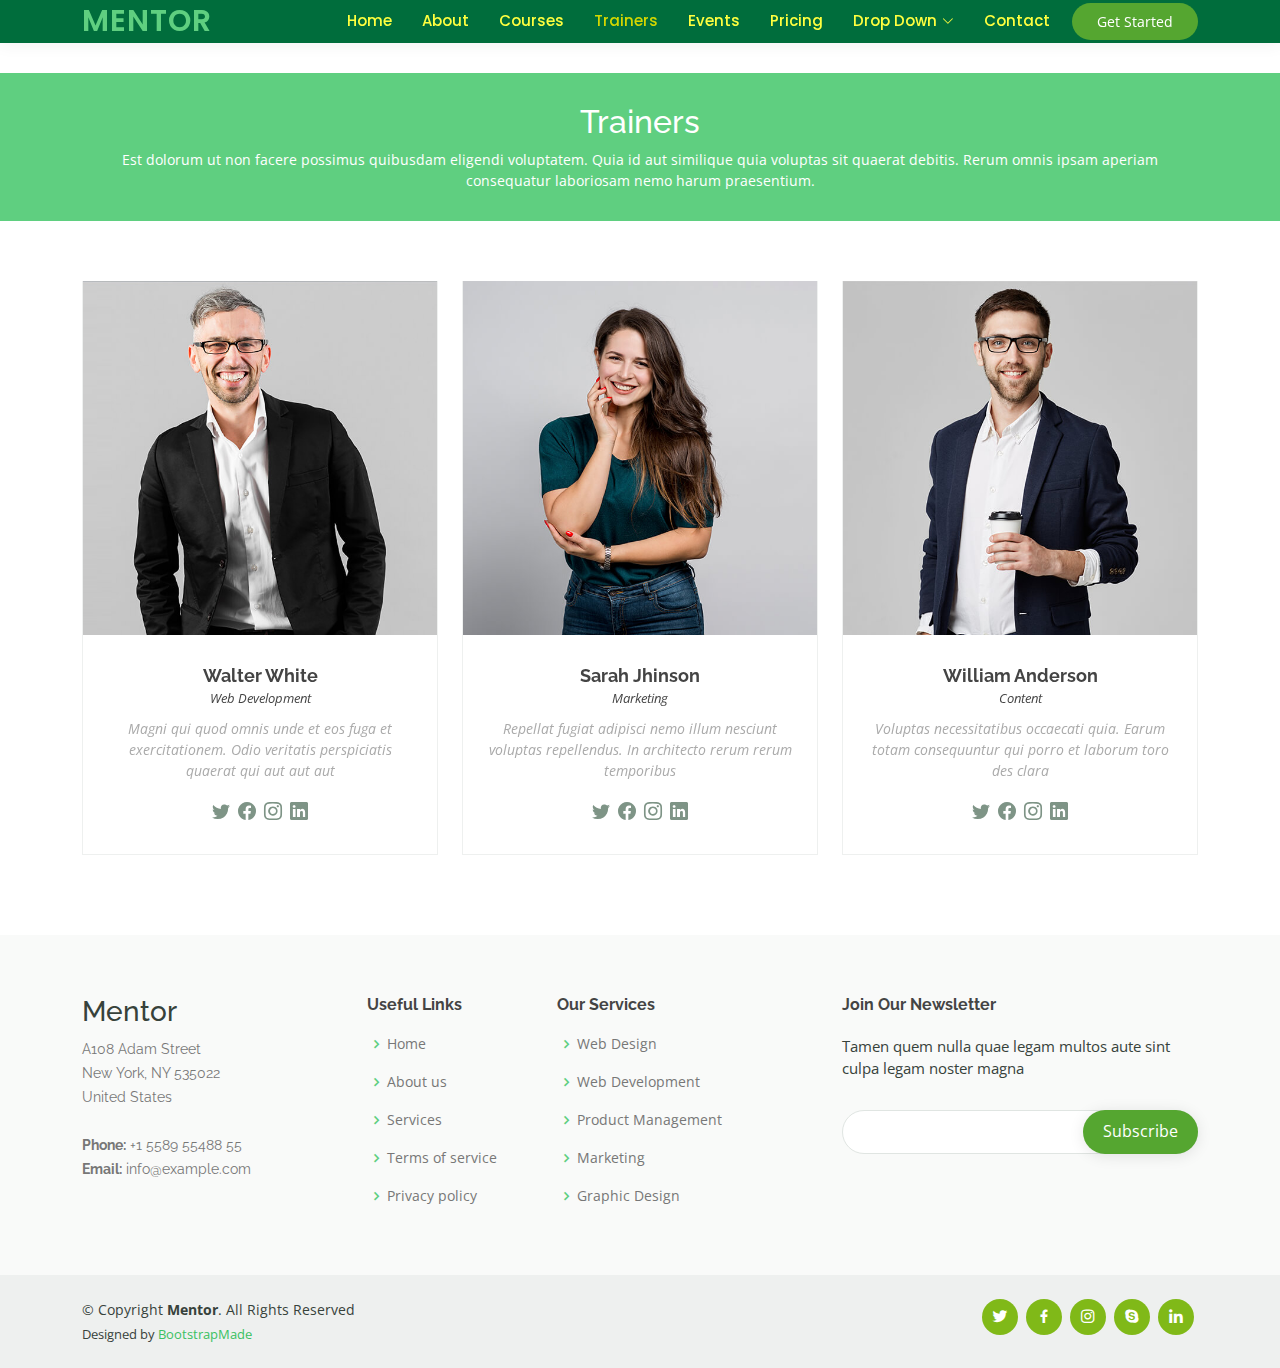
<file: trainers.html>
<!DOCTYPE html>
<html lang="en">

<head>
  <meta charset="utf-8">
  <meta content="width=device-width, initial-scale=1.0" name="viewport">

  <title>Trainers - Mentor Bootstrap Template</title>
  <meta content="" name="description">
  <meta content="" name="keywords">

  <!-- Favicons -->
  <link href="assets/img/favicon.png" rel="icon">
  <link href="assets/img/apple-touch-icon.png" rel="apple-touch-icon">

  <!-- Google Fonts -->
  <link href="https://fonts.googleapis.com/css?family=Open+Sans:300,300i,400,400i,600,600i,700,700i|Raleway:300,300i,400,400i,500,500i,600,600i,700,700i|Poppins:300,300i,400,400i,500,500i,600,600i,700,700i" rel="stylesheet">

  <!-- Vendor CSS Files -->
  <link href="assets/vendor/animate.css/animate.min.css" rel="stylesheet">
  <link href="assets/vendor/aos/aos.css" rel="stylesheet">
  <link href="assets/vendor/bootstrap/css/bootstrap.min.css" rel="stylesheet">
  <link href="assets/vendor/bootstrap-icons/bootstrap-icons.css" rel="stylesheet">
  <link href="assets/vendor/boxicons/css/boxicons.min.css" rel="stylesheet">
  <link href="assets/vendor/remixicon/remixicon.css" rel="stylesheet">
  <link href="assets/vendor/swiper/swiper-bundle.min.css" rel="stylesheet">

  <!-- Template Main CSS File -->
  <link href="assets/css/style.css" rel="stylesheet">

  <!-- =======================================================
  * Template Name: Mentor
  * Updated: Mar 10 2023 with Bootstrap v5.2.3
  * Template URL: https://bootstrapmade.com/mentor-free-education-bootstrap-theme/
  * Author: BootstrapMade.com
  * License: https://bootstrapmade.com/license/
  ======================================================== -->
</head>

<body>

  <!-- ======= Header ======= -->
  <header id="header" class="fixed-top">
    <div class="container d-flex align-items-center">

      <h1 class="logo me-auto"><a href="index.html">Mentor</a></h1>
      <!-- Uncomment below if you prefer to use an image logo -->
      <!-- <a href="index.html" class="logo me-auto"><img src="assets/img/logo.png" alt="" class="img-fluid"></a>-->

      <nav id="navbar" class="navbar order-last order-lg-0">
        <ul>
          <li><a href="index.html">Home</a></li>
          <li><a href="about.html">About</a></li>
          <li><a href="courses.html">Courses</a></li>
          <li><a class="active" href="trainers.html">Trainers</a></li>
          <li><a href="events.html">Events</a></li>
          <li><a href="pricing.html">Pricing</a></li>

          <li class="dropdown"><a href="#"><span>Drop Down</span> <i class="bi bi-chevron-down"></i></a>
            <ul>
              <li><a href="#">Drop Down 1</a></li>
              <li class="dropdown"><a href="#"><span>Deep Drop Down</span> <i class="bi bi-chevron-right"></i></a>
                <ul>
                  <li><a href="#">Deep Drop Down 1</a></li>
                  <li><a href="#">Deep Drop Down 2</a></li>
                  <li><a href="#">Deep Drop Down 3</a></li>
                  <li><a href="#">Deep Drop Down 4</a></li>
                  <li><a href="#">Deep Drop Down 5</a></li>
                </ul>
              </li>
              <li><a href="#">Drop Down 2</a></li>
              <li><a href="#">Drop Down 3</a></li>
              <li><a href="#">Drop Down 4</a></li>
            </ul>
          </li>
          <li><a href="contact.html">Contact</a></li>
        </ul>
        <i class="bi bi-list mobile-nav-toggle"></i>
      </nav><!-- .navbar -->

      <a href="courses.html" class="get-started-btn">Get Started</a>

    </div>
  </header><!-- End Header -->

  <main id="main" data-aos="fade-in">

    <!-- ======= Breadcrumbs ======= -->
    <div class="breadcrumbs">
      <div class="container">
        <h2>Trainers</h2>
        <p>Est dolorum ut non facere possimus quibusdam eligendi voluptatem. Quia id aut similique quia voluptas sit quaerat debitis. Rerum omnis ipsam aperiam consequatur laboriosam nemo harum praesentium. </p>
      </div>
    </div><!-- End Breadcrumbs -->

    <!-- ======= Trainers Section ======= -->
    <section id="trainers" class="trainers">
      <div class="container" data-aos="fade-up">

        <div class="row" data-aos="zoom-in" data-aos-delay="100">
          <div class="col-lg-4 col-md-6 d-flex align-items-stretch">
            <div class="member">
              <img src="assets/img/trainers/trainer-1.jpg" class="img-fluid" alt="">
              <div class="member-content">
                <h4>Walter White</h4>
                <span>Web Development</span>
                <p>
                  Magni qui quod omnis unde et eos fuga et exercitationem. Odio veritatis perspiciatis quaerat qui aut aut aut
                </p>
                <div class="social">
                  <a href=""><i class="bi bi-twitter"></i></a>
                  <a href=""><i class="bi bi-facebook"></i></a>
                  <a href=""><i class="bi bi-instagram"></i></a>
                  <a href=""><i class="bi bi-linkedin"></i></a>
                </div>
              </div>
            </div>
          </div>

          <div class="col-lg-4 col-md-6 d-flex align-items-stretch">
            <div class="member">
              <img src="assets/img/trainers/trainer-2.jpg" class="img-fluid" alt="">
              <div class="member-content">
                <h4>Sarah Jhinson</h4>
                <span>Marketing</span>
                <p>
                  Repellat fugiat adipisci nemo illum nesciunt voluptas repellendus. In architecto rerum rerum temporibus
                </p>
                <div class="social">
                  <a href=""><i class="bi bi-twitter"></i></a>
                  <a href=""><i class="bi bi-facebook"></i></a>
                  <a href=""><i class="bi bi-instagram"></i></a>
                  <a href=""><i class="bi bi-linkedin"></i></a>
                </div>
              </div>
            </div>
          </div>

          <div class="col-lg-4 col-md-6 d-flex align-items-stretch">
            <div class="member">
              <img src="assets/img/trainers/trainer-3.jpg" class="img-fluid" alt="">
              <div class="member-content">
                <h4>William Anderson</h4>
                <span>Content</span>
                <p>
                  Voluptas necessitatibus occaecati quia. Earum totam consequuntur qui porro et laborum toro des clara
                </p>
                <div class="social">
                  <a href=""><i class="bi bi-twitter"></i></a>
                  <a href=""><i class="bi bi-facebook"></i></a>
                  <a href=""><i class="bi bi-instagram"></i></a>
                  <a href=""><i class="bi bi-linkedin"></i></a>
                </div>
              </div>
            </div>
          </div>

        </div>

      </div>
    </section><!-- End Trainers Section -->

  </main><!-- End #main -->

  <!-- ======= Footer ======= -->
  <footer id="footer">

    <div class="footer-top">
      <div class="container">
        <div class="row">

          <div class="col-lg-3 col-md-6 footer-contact">
            <h3>Mentor</h3>
            <p>
              A108 Adam Street <br>
              New York, NY 535022<br>
              United States <br><br>
              <strong>Phone:</strong> +1 5589 55488 55<br>
              <strong>Email:</strong> info@example.com<br>
            </p>
          </div>

          <div class="col-lg-2 col-md-6 footer-links">
            <h4>Useful Links</h4>
            <ul>
              <li><i class="bx bx-chevron-right"></i> <a href="#">Home</a></li>
              <li><i class="bx bx-chevron-right"></i> <a href="#">About us</a></li>
              <li><i class="bx bx-chevron-right"></i> <a href="#">Services</a></li>
              <li><i class="bx bx-chevron-right"></i> <a href="#">Terms of service</a></li>
              <li><i class="bx bx-chevron-right"></i> <a href="#">Privacy policy</a></li>
            </ul>
          </div>

          <div class="col-lg-3 col-md-6 footer-links">
            <h4>Our Services</h4>
            <ul>
              <li><i class="bx bx-chevron-right"></i> <a href="#">Web Design</a></li>
              <li><i class="bx bx-chevron-right"></i> <a href="#">Web Development</a></li>
              <li><i class="bx bx-chevron-right"></i> <a href="#">Product Management</a></li>
              <li><i class="bx bx-chevron-right"></i> <a href="#">Marketing</a></li>
              <li><i class="bx bx-chevron-right"></i> <a href="#">Graphic Design</a></li>
            </ul>
          </div>

          <div class="col-lg-4 col-md-6 footer-newsletter">
            <h4>Join Our Newsletter</h4>
            <p>Tamen quem nulla quae legam multos aute sint culpa legam noster magna</p>
            <form action="" method="post">
              <input type="email" name="email"><input type="submit" value="Subscribe">
            </form>
          </div>

        </div>
      </div>
    </div>

    <div class="container d-md-flex py-4">

      <div class="me-md-auto text-center text-md-start">
        <div class="copyright">
          &copy; Copyright <strong><span>Mentor</span></strong>. All Rights Reserved
        </div>
        <div class="credits">
          <!-- All the links in the footer should remain intact. -->
          <!-- You can delete the links only if you purchased the pro version. -->
          <!-- Licensing information: https://bootstrapmade.com/license/ -->
          <!-- Purchase the pro version with working PHP/AJAX contact form: https://bootstrapmade.com/mentor-free-education-bootstrap-theme/ -->
          Designed by <a href="https://bootstrapmade.com/">BootstrapMade</a>
        </div>
      </div>
      <div class="social-links text-center text-md-right pt-3 pt-md-0">
        <a href="#" class="twitter"><i class="bx bxl-twitter"></i></a>
        <a href="#" class="facebook"><i class="bx bxl-facebook"></i></a>
        <a href="#" class="instagram"><i class="bx bxl-instagram"></i></a>
        <a href="#" class="google-plus"><i class="bx bxl-skype"></i></a>
        <a href="#" class="linkedin"><i class="bx bxl-linkedin"></i></a>
      </div>
    </div>
  </footer><!-- End Footer -->

  <div id="preloader"></div>
  <a href="#" class="back-to-top d-flex align-items-center justify-content-center"><i class="bi bi-arrow-up-short"></i></a>

  <!-- Vendor JS Files -->
  <script src="assets/vendor/purecounter/purecounter_vanilla.js"></script>
  <script src="assets/vendor/aos/aos.js"></script>
  <script src="assets/vendor/bootstrap/js/bootstrap.bundle.min.js"></script>
  <script src="assets/vendor/swiper/swiper-bundle.min.js"></script>
  <script src="assets/vendor/php-email-form/validate.js"></script>

  <!-- Template Main JS File -->
  <script src="assets/js/main.js"></script>

</body>

</html>
</file>
<file: assets/css/style.css>
/*--------------------------------------------------------------
# General
--------------------------------------------------------------*/
body {
  font-family: "Open Sans", sans-serif;
  color: #444444;
}

a {
  color: #5fcf80;
  text-decoration: none;
}

a:hover {
  color: #86db9f;
  text-decoration: none;
}

h1,
h2,
h3,
h4,
h5,
h6 {
  font-family: "Raleway", sans-serif;
}

/*--------------------------------------------------------------
# Back to top button
--------------------------------------------------------------*/
.back-to-top {
  position: fixed;
  visibility: hidden;
  opacity: 0;
  right: 15px;
  bottom: 15px;
  z-index: 996;
  background: #80b918;
  width: 40px;
  height: 40px;
  border-radius: 50px;
  transition: all 0.4s;
}

.back-to-top i {
  font-size: 28px;
  color: #fff;
  line-height: 0;
}

.back-to-top:hover {
  background: #bfd200;
  color: #fff;
}

.back-to-top.active {
  visibility: visible;
  opacity: 1;
}

/*--------------------------------------------------------------
# Preloader
--------------------------------------------------------------*/
#preloader {
  position: fixed;
  top: 0;
  left: 0;
  right: 0;
  bottom: 0;
  z-index: 9999;
  overflow: hidden;
  background: #fff;
}

#preloader:before {
  content: "";
  position: fixed;
  top: calc(50% - 30px);
  left: calc(50% - 30px);
  border: 6px solid #5fcf80;
  border-top-color: #fff;
  border-bottom-color: #fff;
  border-radius: 50%;
  width: 60px;
  height: 60px;
  animation: animate-preloader 1s linear infinite;
}

@keyframes animate-preloader {
  0% {
    transform: rotate(0deg);
  }

  100% {
    transform: rotate(360deg);
  }
}

/*--------------------------------------------------------------
# Disable aos animation delay on mobile devices
--------------------------------------------------------------*/
@media screen and (max-width: 768px) {
  [data-aos-delay] {
    transition-delay: 0 !important;
  }
}

/*--------------------------------------------------------------
# Header
--------------------------------------------------------------*/
#header {
  background: #006D3C;
  transition: all 0.5s;
  z-index: 997;
  padding: 0px 0;  /*original: 15px 0 */
  box-shadow: 0px 0 18px rgba(55, 66, 59, 0.08);
}

#header .logo {
  font-size: 30px;
  margin: 0;
  padding: 0;
  line-height: 1;
  font-weight: 600;
  letter-spacing: 1px;
  text-transform: uppercase;
  font-family: "Poppins", sans-serif;
}

#header .logo a {
  color: #5fcf80;
}

#header .logo img {
  height: 76px;
  width: 174px;
}

/**
* Get Startet Button 
*/
.get-started-btn {
  margin-left: 22px;
  background: #55a630;
  color: #fff;
  border-radius: 50px;
  padding: 8px 25px;
  white-space: nowrap;
  transition: 0.3s;
  font-size: 14px;
  display: inline-block;
}

.get-started-btn:hover {
  background: #80b918;
  color: #fff;
}

@media (max-width: 768px) {
  .get-started-btn {
    margin: 0 15px 0 0;
    padding: 6px 18px;
  }
}

/*--------------------------------------------------------------
# Navigation Menu
--------------------------------------------------------------*/
/**
* Desktop Navigation 
*/
.navbar {
  padding: 0;
}

.navbar ul {
  margin: 0;
  padding: 0;
  display: flex;
  list-style: none;
  align-items: center;
}

.navbar li {
  position: relative;
}

.navbar a,
.navbar a:focus {
  display: flex;
  align-items: center;
  justify-content: space-between;
  padding: 10px 0 10px 30px;
  font-family: "Poppins", sans-serif;
  font-size: 15px;
  font-weight: 500;
  color: #ffff3f;
  white-space: nowrap;
  transition: 0.3s;
}

.navbar a i,
.navbar a:focus i {
  font-size: 12px;
  line-height: 0;
  margin-left: 5px;
}

.navbar a:hover,
.navbar .active,
.navbar .active:focus,
.navbar li:hover>a {
  color: #d4d700;
  /* text-decoration: dashed; */
}

.navbar .dropdown ul {
  display: block;
  position: absolute;
  left: 30px;
  top: calc(100% + 30px);
  margin: 0;
  padding: 10px 0;
  z-index: 99;
  opacity: 0;
  visibility: hidden;
  background: #fff;
  box-shadow: 0px 0px 30px rgba(127, 137, 161, 0.25);
  transition: 0.3s;
  border-radius: 4px;
}

.navbar .dropdown ul li {
  min-width: 200px;
}

.navbar .dropdown ul a {
  padding: 10px 20px;
  font-size: 14px;
  text-transform: none;
  font-weight: 500;
}

.navbar .dropdown ul a i {
  font-size: 12px;
}

.navbar .dropdown ul a:hover,
.navbar .dropdown ul .active:hover,
.navbar .dropdown ul li:hover>a {
  color: #5fcf80;
}

.navbar .dropdown:hover>ul {
  opacity: 1;
  top: 100%;
  visibility: visible;
}

.navbar .dropdown .dropdown ul {
  top: 0;
  left: calc(100% - 30px);
  visibility: hidden;
}

.navbar .dropdown .dropdown:hover>ul {
  opacity: 1;
  top: 0;
  left: 100%;
  visibility: visible;
}

@media (max-width: 1366px) {
  .navbar .dropdown .dropdown ul {
    left: -90%;
  }

  .navbar .dropdown .dropdown:hover>ul {
    left: -100%;
  }
}

/**
* Mobile Navigation 
*/
.mobile-nav-toggle {
  color: #37423b;
  font-size: 28px;
  cursor: pointer;
  display: none;
  line-height: 0;
  transition: 0.5s;
}

.mobile-nav-toggle.bi-x {
  color: #fff;
}

@media (max-width: 991px) {
  .mobile-nav-toggle {
    display: block;
  }

  .navbar ul {
    display: none;
  }
}

.navbar-mobile {
  position: fixed;
  overflow: hidden;
  top: 0;
  right: 0;
  left: 0;
  bottom: 0;
  background: rgba(32, 38, 34, 0.9);
  transition: 0.3s;
  z-index: 999;
}

.navbar-mobile .mobile-nav-toggle {
  position: absolute;
  top: 15px;
  right: 15px;
}

.navbar-mobile ul {
  display: block;
  position: absolute;
  top: 55px;
  right: 15px;
  bottom: 15px;
  left: 15px;
  padding: 10px 0;
  border-radius: 6px;
  background-color: #fff;
  overflow-y: auto;
  transition: 0.3s;
}

.navbar-mobile a,
.navbar-mobile a:focus {
  padding: 10px 20px;
  font-size: 15px;
  color: #37423b;
}

.navbar-mobile a:hover,
.navbar-mobile .active,
.navbar-mobile li:hover>a {
  color: #5fcf80;
}

.navbar-mobile .getstarted,
.navbar-mobile .getstarted:focus {
  margin: 15px;
}

.navbar-mobile .dropdown ul {
  position: static;
  display: none;
  margin: 10px 20px;
  padding: 10px 0;
  z-index: 99;
  opacity: 1;
  visibility: visible;
  background: #fff;
  box-shadow: 0px 0px 30px rgba(127, 137, 161, 0.25);
}

.navbar-mobile .dropdown ul li {
  min-width: 200px;
}

.navbar-mobile .dropdown ul a {
  padding: 10px 20px;
}

.navbar-mobile .dropdown ul a i {
  font-size: 12px;
}

.navbar-mobile .dropdown ul a:hover,
.navbar-mobile .dropdown ul .active:hover,
.navbar-mobile .dropdown ul li:hover>a {
  color: #5fcf80;
}

.navbar-mobile .dropdown>.dropdown-active {
  display: block;
}

/*--------------------------------------------------------------
# Hero Section
--------------------------------------------------------------*/
#hero {
  width: 100%;
  height: 100vh;
  /* background: url("../img/hero-bg.jpg") top center; */
  background-size: cover;
  position: relative;
  /* background-color: #ffffff; */
}

.tagline{
  padding-left: 4%;
}
.punchline{
  padding-left: 4%;
  font-size: 2px;
  font-family: Arial, Helvetica, sans-serif;
}

#hero:before {
  content: "";
  /* background: rgba(0, 0, 0, 0.4); */
  position: absolute;
  bottom: 0;
  top: 0;
  left: 0;
  right: 0;
}

#hero .container {
  padding-top: 72px;
}

@media (max-width: 992px) {
  #hero .container {
    padding-top: 62px;
  }
}

.mySlides{
  z-index: -1;
  position: absolute;
  width: 100%;
  left: 0px;
  top: 0px;
  bottom: 0px;
  right: 0px;
}

#hero h1 {
  margin: 0;
  font-size: 48px;
  font-weight: 700;
  line-height: 56px;
  color: #fff;
  font-family: "Poppins", sans-serif;
  z-index: 1;
}

#hero h2 {
  color: #eee;
  margin: 10px 0 0 0;
  font-size: 24px;
  z-index: 1;
}

#hero .btn-get-started {
  font-family: "Raleway", sans-serif;
  font-weight: 500;
  font-size: 15px;
  letter-spacing: 1px;
  display: inline-block;
  padding: 10px 35px;
  border-radius: 50px;
  transition: 0.5s;
  margin-top: 30px;
  border: 2px solid #fff;
  color: #fff;
  margin-left: 4%;
}

#hero .btn-get-started:hover {
  background: #80b918;
  border: 2px solid #80b918;
}

@media (min-width: 1024px) {
  #hero {
    background-attachment: fixed;
  }
}

@media (max-width: 768px) {
  #hero {
    height: 100vh;
  }

  #hero h1 {
    font-size: 28px;
    line-height: 36px;
  }

  #hero h2 {
    font-size: 18px;
    line-height: 24px;
  }
}

/*--------------------------------------------------------------
# Sections General
--------------------------------------------------------------*/
section {
  padding: 60px 0;
  overflow: hidden;
}

.section-bg {
  background-color: #f6f7f6;
}

.section-title {
  padding-bottom: 40px;
}

.section-title h2 {
  font-size: 14px;
  font-weight: 500;
  padding: 0;
  line-height: 1px;
  margin: 0 0 5px 0;
  letter-spacing: 2px;
  text-transform: uppercase;
  color: #aaaaaa;
  font-family: "Poppins", sans-serif;
}

.section-title h2::after {
  content: "";
  width: 120px;
  height: 1px;
  display: inline-block;
  background: #9ae1af;
  margin: 4px 10px;
}

.section-title p {
  margin: 0;
  margin: 0;
  font-size: 36px;
  font-weight: 700;
  text-transform: uppercase;
  font-family: "Poppins", sans-serif;
  color: #37423b;
}

.breadcrumbs {
  margin-top: 73px;
  text-align: center;
  background: #5fcf80;
  padding: 30px 0;
  color: #fff;
}

@media (max-width: 992px) {
  .breadcrumbs {
    margin-top: 63px;
  }
}

.breadcrumbs h2 {
  font-size: 32px;
  font-weight: 500;
}

.breadcrumbs p {
  font-size: 14px;
  margin-bottom: 0;
}

/*--------------------------------------------------------------
# About
--------------------------------------------------------------*/
.about .content h3 {
  font-weight: 600;
  font-size: 26px;
  padding-left: 4%;
}

.about .content ul {
  list-style: none;
  padding: 0;
  padding-left: 4%;
}

.about .content ul li {
  padding-bottom: 10px;
  padding-left: 4%;
}

.about .content ul i {
  font-size: 20px;
  padding-right: 4px;
  color: #55a630;
  padding-left: 4%;
}
.fst-italic{
  padding-left: 4%;
}
.now{
  padding-left: 4%;
}
.unlock{
  padding-left: 4%;
}

.about .content .learn-more-btn {
  background: #5fcf80;
  color: #fff;
  border-radius: 50px;
  padding: 8px 25px 9px 25px;
  white-space: nowrap;
  transition: 0.3s;
  font-size: 14px;
  display: inline-block;
  padding-left: 4%;
}

.about .content .learn-more-btn:hover {
  background: #3ac162;
  color: #fff;
}

@media (max-width: 768px) {
  .about .content .learn-more-btn {
    margin: 0 48px 0 0;
    padding: 6px 18px;
  }
}

/*--------------------------------------------------------------
# Counts
--------------------------------------------------------------*/
.counts {
  padding: 30px 0;
}

.counts .counters{
  margin-left: 300px;
}

.counts .counters span {
  font-size: 48px;
  display: block;
  color: #bfd200;
  font-weight: 700;
}

.counts .counters p {
  padding: 0;
  margin: 0 0 20px 0;
  font-family: "Raleway", sans-serif;
  font-size: 15px;
  font-weight: 600;
  color: #37423b;
}

/*--------------------------------------------------------------
# Why Us
--------------------------------------------------------------*/
.why-us .content {
  padding: 30px;
  background: #55a630;
  border-radius: 4px;
  color: #fff;
}

.why-us .content h3 {
  font-weight: 700;
  font-size: 34px;
  margin-bottom: 30px;
}

.why-us .content p {
  margin-bottom: 30px;
}

.why-us .content .more-btn {
  display: inline-block;
  background: #006D3C;
  padding: 6px 30px 8px 30px;
  color: #fff;
  border-radius: 50px;
  transition: all ease-in-out 0.4s;
}

.why-us .content .more-btn i {
  font-size: 14px;
}

.why-us .content .more-btn:hover {
  color: #55a630;
  background: #fff;
}

.why-us .icon-boxes .icon-box {
  text-align: center;
  background: rgb(177, 186, 177);
  padding: 40px 30px;
  width: 100%;
  border: 1px solid #eef0ef;
  border-radius: 12px;
}

.why-us .icon-boxes .icon-box i {
  font-size: 32px;
  padding: 18px;
  color: #bfd200;
  margin-bottom: 30px;
  background: #ecf9f0;
  border-radius: 50px;
}

.why-us .icon-boxes .icon-box h4 {
  font-size: 20px;
  font-weight: 700;
  margin: 0 0 30px 0;
}

.why-us .icon-boxes .icon-box p {
  font-size: 15px;
  color: #fff;
}

/*--------------------------------------------------------------
# Features
--------------------------------------------------------------*/
.features {
  padding-top: 0px;
}

.features .icon-box .pricemenuimg {
  width: 40px;
  height: 60px;

}
.features .icon-box #mixplastic {
  padding: 3px;
  width: 50px;
  height: 60px;

}
.features .icon-box {
  display: flex;
  align-items: center;
  padding: 2px;
  transition: 0.3s;
  border: 1px solid #eef0ef;
}

.features .icon-box i {
  font-size: 32px;
  padding-right: 10px;
  line-height: 1;
}

.features .icon-box h3 {
  font-weight: 700;
  margin: 0;
  padding: 0;
  line-height: 1;
  font-size: 16px;
}

.features .icon-box h3 a {
  color: #37423b;
  transition: 0.3s;
}

.features .icon-box:hover {
  border-color: #006b3c;
}

.features .icon-box:hover h3 a {
  color: #006b3c;
}

/*--------------------------------------------------------------
# Courses
--------------------------------------------------------------*/
.courses .course-item {
  border-radius: 5px;
  border: 1px solid #eef0ef;
}

.courses .course-content {
  padding: 15px;
}

.courses .course-content h3 {
  font-weight: 700;
  font-size: 20px;
}

.courses .course-content h3 a {
  color: #37423b;
  transition: 0.3s;
}

.courses .course-content h3 a:hover {
  color: #5fcf80;
}

.courses .course-content p {
  font-size: 14px;
  color: #777777;
}

.courses .course-content h4 {
  font-size: 14px;
  background: #5fcf80;
  padding: 7px 14px;
  color: #fff;
  margin: 0;
}

.courses .course-content .price {
  margin: 0;
  font-weight: 700;
  font-size: 18px;
  color: #37423b;
}

.courses .trainer {
  padding-top: 15px;
  border-top: 1px solid #eef0ef;
}

.courses .trainer .trainer-profile img {
  max-width: 50px;
  border-radius: 50px;
}

.courses .trainer .trainer-profile span {
  padding-left: 10px;
  font-weight: 600;
  font-size: 16px;
  color: #5a6c60;
}

.courses .trainer .trainer-rank {
  font-size: 18px;
  color: #657a6d;
}

/*--------------------------------------------------------------
# Trainers
--------------------------------------------------------------*/
.trainers .member {
  text-align: center;
  margin-bottom: 20px;
  background: #fff;
  border: 1px solid #eef0ef;
}

.trainers .member img {
  margin: -1px -1px 30px -1px;
}

.trainers .member .member-content {
  padding: 0 20px 30px 20px;
}

.trainers .member h4 {
  font-weight: 700;
  margin-bottom: 2px;
  font-size: 18px;
}

.trainers .member span {
  font-style: italic;
  display: block;
  font-size: 13px;
}

.trainers .member p {
  padding-top: 10px;
  font-size: 14px;
  font-style: italic;
  color: #aaaaaa;
}

.trainers .member .social {
  margin-top: 15px;
}

.trainers .member .social a {
  color: #7e9486;
  transition: 0.3s;
}

.trainers .member .social a:hover {
  color: #5fcf80;
}

.trainers .member .social i {
  font-size: 18px;
  margin: 0 2px;
}

/*--------------------------------------------------------------
# Testimonials
--------------------------------------------------------------*/
.testimonials .testimonial-wrap {
  padding-left: 50px;
}

.testimonials .testimonials-carousel,
.testimonials .testimonials-slider {
  overflow: hidden;
}

.testimonials .testimonial-item {
  box-sizing: content-box;
  padding: 30px 30px 30px 60px;
  margin: 30px 15px;
  min-height: 200px;
  border: 1px solid #eef0ef;
  border-radius: 12px;
  position: relative;
  background: rgb(177, 186, 177);
}

.testimonials .testimonial-item .testimonial-img {
  width: 90px;
  border-radius: 10px;
  border: 6px solid #fff;
  position: absolute;
  left: -45px;
}

.testimonials .testimonial-item h3 {
  font-size: 18px;
  font-weight: bold;
  margin: 10px 0 5px 0;
  color: #111;
}

.testimonials .testimonial-item h4 {
  font-size: 14px;
  color: #fff;
  margin: 0;
}

.testimonials .testimonial-item .quote-icon-left,
.testimonials .testimonial-item .quote-icon-right {
  color: #80b918;
  font-size: 26px;
}

.testimonials .testimonial-item .quote-icon-left {
  display: inline-block;
  left: -5px;
  position: relative;
}

.testimonials .testimonial-item .quote-icon-right {
  display: inline-block;
  right: -5px;
  position: relative;
  top: 10px;
}

.testimonials .testimonial-item p {
  font-style: italic;
  margin: 15px auto 15px auto;
  color: #111;
}

.testimonials .swiper-pagination {
  margin-top: 20px;
  position: relative;
}

.testimonials .swiper-pagination .swiper-pagination-bullet {
  width: 12px;
  height: 12px;
  background-color: #fff;
  opacity: 1;
  border: 1px solid #80b918;
}

.testimonials .swiper-pagination .swiper-pagination-bullet-active {
  background-color: #80b918;
}

@media (max-width: 767px) {
  .testimonials .testimonial-wrap {
    padding-left: 0;
  }

  .testimonials .testimonials-carousel,
  .testimonials .testimonials-slider {
    overflow: hidden;
  }

  .testimonials .testimonial-item {
    padding: 30px;
    margin: 15px;
  }

  .testimonials .testimonial-item .testimonial-img {
    position: static;
    left: auto;
  }
}

/*--------------------------------------------------------------
# Cource Details
--------------------------------------------------------------*/
.course-details h3 {
  font-size: 24px;
  margin: 30px 0 15px 0;
  font-weight: 700;
  position: relative;
  padding-bottom: 10px;
}

.course-details h3:before {
  content: "";
  position: absolute;
  display: block;
  width: 100%;
  height: 1px;
  background: #eef0ef;
  bottom: 0;
  left: 0;
}

.course-details h3:after {
  content: "";
  position: absolute;
  display: block;
  width: 60px;
  height: 1px;
  background: #5fcf80;
  bottom: 0;
  left: 0;
}

.course-details .course-info {
  background: #f6f7f6;
  padding: 10px 15px;
  margin-bottom: 15px;
}

.course-details .course-info h5 {
  font-weight: 400;
  font-size: 16px;
  margin: 0;
  font-family: "Poppins", sans-serif;
}

.course-details .course-info p {
  margin: 0;
  font-weight: 600;
}

.course-details .course-info a {
  color: #657a6d;
}

/*--------------------------------------------------------------
# Cource Details Tabs
--------------------------------------------------------------*/
.cource-details-tabs {
  overflow: hidden;
  padding-top: 0;
}

.cource-details-tabs .nav-tabs {
  border: 0;
}

.cource-details-tabs .nav-link {
  border: 0;
  padding: 12px 15px 12px 0;
  transition: 0.3s;
  color: #37423b;
  border-radius: 0;
  border-right: 2px solid #e2e7e4;
  font-weight: 600;
  font-size: 15px;
}

.cource-details-tabs .nav-link:hover {
  color: #5fcf80;
}

.cource-details-tabs .nav-link.active {
  color: #5fcf80;
  border-color: #5fcf80;
}

.cource-details-tabs .tab-pane.active {
  animation: fadeIn 0.5s ease-out;
}

.cource-details-tabs .details h3 {
  font-size: 26px;
  font-weight: 600;
  margin-bottom: 20px;
  color: #37423b;
}

.cource-details-tabs .details p {
  color: #777777;
}

.cource-details-tabs .details p:last-child {
  margin-bottom: 0;
}

@media (max-width: 992px) {
  .cource-details-tabs .nav-link {
    border: 0;
    padding: 15px;
  }

  .cource-details-tabs .nav-link.active {
    color: #fff;
    background: #5fcf80;
  }
}

/*--------------------------------------------------------------
# Events
--------------------------------------------------------------*/
.events .card {
  border: 0;
  padding: 0 30px;
  margin-bottom: 60px;
  position: relative;
}

.events .card-img {
  width: calc(100% + 60px);
  margin-left: -30px;
  overflow: hidden;
  z-index: 9;
  border-radius: 0;
}

.events .card-img img {
  max-width: 100%;
  transition: all 0.3s ease-in-out;
}

.events .card-body {
  z-index: 10;
  background: #fff;
  border-top: 4px solid #fff;
  padding: 30px;
  box-shadow: 0px 2px 15px rgba(0, 0, 0, 0.1);
  margin-top: -60px;
  transition: 0.3s;
}

.events .card-title {
  font-weight: 700;
  text-align: center;
  margin-bottom: 20px;
}

.events .card-title a {
  color: #37423b;
  transition: 0.3s;
}

.events .card-text {
  color: #5e5e5e;
}

.events .read-more a {
  color: #777777;
  text-transform: uppercase;
  font-weight: 600;
  font-size: 12px;
  transition: 0.3s;
}

.events .read-more a:hover {
  color: #5fcf80;
}

.events .card:hover img {
  transform: scale(1.1);
}

.events .card:hover .card-body {
  border-color: #5fcf80;
}

.events .card:hover .card-body .card-title a {
  color: #5fcf80;
}

/*--------------------------------------------------------------
# Pricing
--------------------------------------------------------------*/
.pricing .box {
  padding: 20px;
  background: #fff;
  text-align: center;
  border: 1px solid #eef0ef;
  border-radius: 0;
  position: relative;
  overflow: hidden;
}

.pricing h3 {
  font-weight: 400;
  margin: -20px -20px 20px -20px;
  padding: 20px 15px;
  font-size: 16px;
  font-weight: 600;
  color: #777777;
  background: #f8f8f8;
}

.pricing h4 {
  font-size: 36px;
  color: #5fcf80;
  font-weight: 600;
  font-family: "Poppins", sans-serif;
  margin-bottom: 20px;
}

.pricing h4 sup {
  font-size: 20px;
  top: -15px;
  left: -3px;
}

.pricing h4 span {
  color: #bababa;
  font-size: 16px;
  font-weight: 300;
}

.pricing ul {
  padding: 0;
  list-style: none;
  color: #444444;
  text-align: center;
  line-height: 20px;
  font-size: 14px;
}

.pricing ul li {
  padding-bottom: 16px;
}

.pricing ul i {
  color: #5fcf80;
  font-size: 18px;
  padding-right: 4px;
}

.pricing ul .na {
  color: #ccc;
  text-decoration: line-through;
}

.pricing .btn-wrap {
  margin: 20px -20px -20px -20px;
  padding: 20px 15px;
  background: #f8f8f8;
  text-align: center;
}

.pricing .btn-buy {
  background: #5fcf80;
  display: inline-block;
  padding: 8px 35px;
  border-radius: 50px;
  color: #fff;
  transition: none;
  font-size: 14px;
  font-weight: 400;
  font-family: "Raleway", sans-serif;
  font-weight: 600;
  transition: 0.3s;
}

.pricing .btn-buy:hover {
  background: #3ac162;
}

.pricing .featured h3 {
  color: #fff;
  background: #5fcf80;
}

.pricing .advanced {
  width: 200px;
  position: absolute;
  top: 18px;
  right: -68px;
  transform: rotate(45deg);
  z-index: 1;
  font-size: 14px;
  padding: 1px 0 3px 0;
  background: #5fcf80;
  color: #fff;
}

/*--------------------------------------------------------------
# Contact
--------------------------------------------------------------*/
.contact {
  padding-top: 5px;
}

.contact .info {
  width: 100%;
  background: #fff;
}

.contact .info i {
  font-size: 20px;
  color: #bfd200;
  float: left;
  width: 44px;
  height: 44px;
  background: #ecf9f0;
  display: flex;
  justify-content: center;
  align-items: center;
  border-radius: 50px;
  transition: all 0.3s ease-in-out;
}

.contact .info h4 {
  padding: 0 0 0 60px;
  font-size: 22px;
  font-weight: 600;
  margin-bottom: 5px;
  color: #37423b;
}

.contact .info p {
  padding: 0 0 0 60px;
  margin-bottom: 0;
  font-size: 14px;
  color: #657a6d;
}

.contact .info .email,
.contact .info .phone {
  margin-top: 40px;
}

.contact .info .email:hover i,
.contact .info .address:hover i,
.contact .info .phone:hover i {
  background: #bfd200;
  color: #fff;
}

.contact .php-email-form {
  width: 100%;
  background: #fff;
}

.contact .php-email-form .form-group {
  padding-bottom: 8px;
}

.contact .php-email-form .error-message {
  display: none;
  color: #fff;
  background: #ed3c0d;
  text-align: left;
  padding: 15px;
  font-weight: 600;
}

.contact .php-email-form .error-message br+br {
  margin-top: 25px;
}

.contact .php-email-form .sent-message {
  display: none;
  color: #fff;
  background: #18d26e;
  text-align: center;
  padding: 15px;
  font-weight: 600;
}

.contact .php-email-form .loading {
  display: none;
  background: #fff;
  text-align: center;
  padding: 15px;
}

.contact .php-email-form .loading:before {
  content: "";
  display: inline-block;
  border-radius: 50%;
  width: 24px;
  height: 24px;
  margin: 0 10px -6px 0;
  border: 3px solid #18d26e;
  border-top-color: #eee;
  animation: animate-loading 1s linear infinite;
}

.contact .php-email-form input,
.contact .php-email-form textarea {
  border-radius: 4px;
  box-shadow: none;
  font-size: 14px;
}

.contact .php-email-form input:focus,
.contact .php-email-form textarea:focus {
  border-color: #006D3C;
}

.contact .php-email-form input {
  height: 44px;
}

.contact .php-email-form textarea {
  padding: 10px 12px;
}

.contact .php-email-form button[type=submit] {
  background: #55a630;
  border: 0;
  padding: 10px 35px;
  color: #fff;
  transition: 0.4s;
  border-radius: 50px;
}

.contact .php-email-form button[type=submit]:hover {

  background: #80b918;


}

@keyframes animate-loading {
  0% {
    transform: rotate(0deg);
  }

  100% {
    transform: rotate(360deg);
  }
}

/*--------------------------------------------------------------
# Footer
--------------------------------------------------------------*/
#footer {
  color: #37423b;
  font-size: 14px;
  background: #eef0ef;
}

#footer .footer-top {
  padding: 60px 0 30px 0;
  background: #f9faf9;
}

#footer .footer-top .footer-contact {
  margin-bottom: 30px;
}

#footer .footer-top .footer-contact h4 {
  font-size: 22px;
  margin: 0 0 30px 0;
  padding: 2px 0 2px 0;
  line-height: 1;
  font-weight: 700;
}

#footer .footer-top .footer-contact p {
  font-size: 14px;
  line-height: 24px;
  margin-bottom: 0;
  font-family: "Raleway", sans-serif;
  color: #777777;
}

#footer .footer-top h4 {
  font-size: 16px;
  font-weight: bold;
  color: #444444;
  position: relative;
  padding-bottom: 12px;
}

#footer .footer-top .footer-links {
  margin-bottom: 30px;
}

#footer .footer-top .footer-links ul {
  list-style: none;
  padding: 0;
  margin: 0;
}

#footer .footer-top .footer-links ul i {
  padding-right: 2px;
  color: #5fcf80;
  font-size: 18px;
  line-height: 1;
}

#footer .footer-top .footer-links ul li {
  padding: 10px 0;
  display: flex;
  align-items: center;
}

#footer .footer-top .footer-links ul li:first-child {
  padding-top: 0;
}

#footer .footer-top .footer-links ul a {
  color: #777777;
  transition: 0.3s;
  display: inline-block;
  line-height: 1;
}

#footer .footer-top .footer-links ul a:hover {
  text-decoration: none;
  color: #5fcf80;
}

#footer .footer-newsletter {
  font-size: 15px;
}

#footer .footer-newsletter h4 {
  font-size: 16px;
  font-weight: bold;
  color: #444444;
  position: relative;
  padding-bottom: 12px;
}

#footer .footer-newsletter form {
  margin-top: 30px;
  background: #fff;
  padding: 6px 10px;
  position: relative;
  border-radius: 50px;
  text-align: left;
  border: 1px solid #e0e5e2;
}

#footer .footer-newsletter form input[type=email] {
  border: 0;
  padding: 4px 8px;
  width: calc(100% - 100px);
}

#footer .footer-newsletter form input[type=submit] {
  position: absolute;
  top: -1px;
  right: -1px;
  bottom: -1px;
  border: 0;
  background: none;
  font-size: 16px;
  padding: 0 20px 2px 20px;
  background: #55a630;
  color: #fff;
  transition: 0.3s;
  border-radius: 50px;
  box-shadow: 0px 2px 15px rgba(0, 0, 0, 0.1);
}

#footer .footer-newsletter form input[type=submit]:hover {
  background: #80b918;
}

#footer .credits {
  padding-top: 5px;
  font-size: 13px;
}

#footer .credits a {
  color: #3ac162;
  transition: 0.3s;
}

#footer .credits a:hover {
  color: #5fcf80;
}

#footer .social-links a {
  font-size: 18px;
  display: inline-block;
  background: #80b918;
  color: #fff;
  line-height: 1;
  padding: 8px 0;
  margin-right: 4px;
  border-radius: 50%;
  text-align: center;
  width: 36px;
  height: 36px;
  transition: 0.3s;
}

#footer .social-links a:hover {
  background: #bfd200;
  color: #fff;
  text-decoration: none;
}

.mySlides{
  filter: brightness(0.5);
}


#Slide1{
  margin-top: -250px;
  /* width: 100%; */
}

#Slide2{
  margin-top: -500px;
}

#Slide3{
  margin-top: -250px;
}

#Slide4{
  margin-top: -250px;
}

#Slide5{
  margin-top: -500px;
}

#Slide6{
  margin-top: -150px;
}

/* Whatsapp float button */

.whatsapp_float .whatsapp_btn{
  width: 50px;
  position: fixed;
  bottom: 30px;
  left: 20px;

}
</file>
